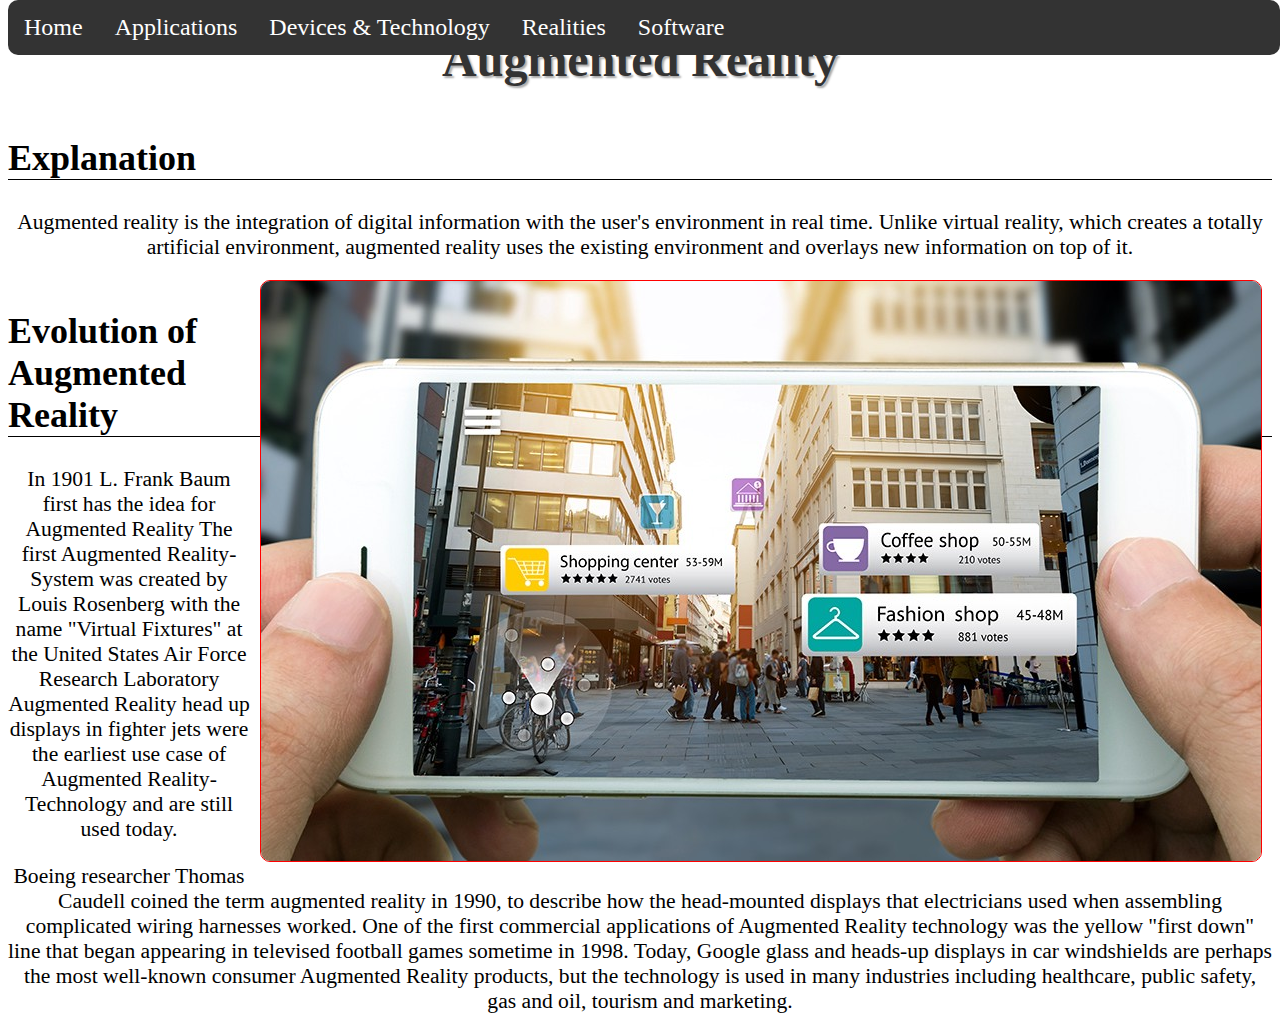
<file: Augmented Reality/index.html>
<!DOCTYPE html>
<html lang="en" dir="ltr">
  <head>
    <meta charset="utf-8">
    <link rel="icon" href="images\icon.png" type="image/png" sizes="512x512">
    <link rel="stylesheet" href = "cssFiles\mainpages_styles.css"/>
    <title>Main Page</title>
  </head>
  <body>
    <nav>
    <ul>
        <li><a href="index.html">Home</a></li>
        <li><a href="applications.html">Applications</a></li>
        <li><a href="technology.html">Devices & Technology</a></li>
        <li class="dropdown">
      <a href="javascript:void(0)" class="dropbtn">Realities</a>
      <div class="dropdown-content">
        <a href="virtual_reality.html">Virtual Reality</a>
        <a href="augmented_reality.html">Augmented Reality</a>
        <a href="mixed_reality.html">Mixed Reality</a>
        <a href="extended_reality.html">Extended Reality</a>
      </div>
      </li>
        <li><a href="software.html">Software</a></li>
      </ul>
  </nav>
    <article>
      <h1>Augmented Reality</h1>
        <h2>Explanation</h2>
        <section>
          <p>Augmented reality is the integration of digital information with the user's environment in real time. Unlike virtual reality, which creates a totally artificial environment, augmented reality uses the existing environment and overlays new information on top of it.</p>
          <img src="images\Pic.jpeg" alt="Example picture of AR">
        </section>
        <h2>Evolution of Augmented Reality</h2>
        <section>
          <p> In 1901 L. Frank Baum first has the idea for Augmented Reality
          The first Augmented Reality-System was created by Louis Rosenberg with the name "Virtual Fixtures" at the United States Air Force Research Laboratory
          Augmented Reality head up displays in fighter jets were the earliest use case of Augmented Reality-Technology and are still used today.</p>
          <p>Boeing researcher Thomas Caudell coined the term augmented reality in 1990, to describe how the head-mounted displays that electricians used when assembling complicated wiring harnesses worked. One of the first commercial applications of Augmented Reality technology was the yellow "first down" line that began appearing in televised football games sometime in 1998. Today, Google glass and heads-up displays in car windshields are perhaps the most well-known consumer Augmented Reality products, but the technology is used in many industries including healthcare, public safety, gas and oil, tourism and marketing.</p>
        </section>
  </article>
  </body>
</html>
<!https://www.flaticon.com/search?word=augmented%20reality!>
</file>
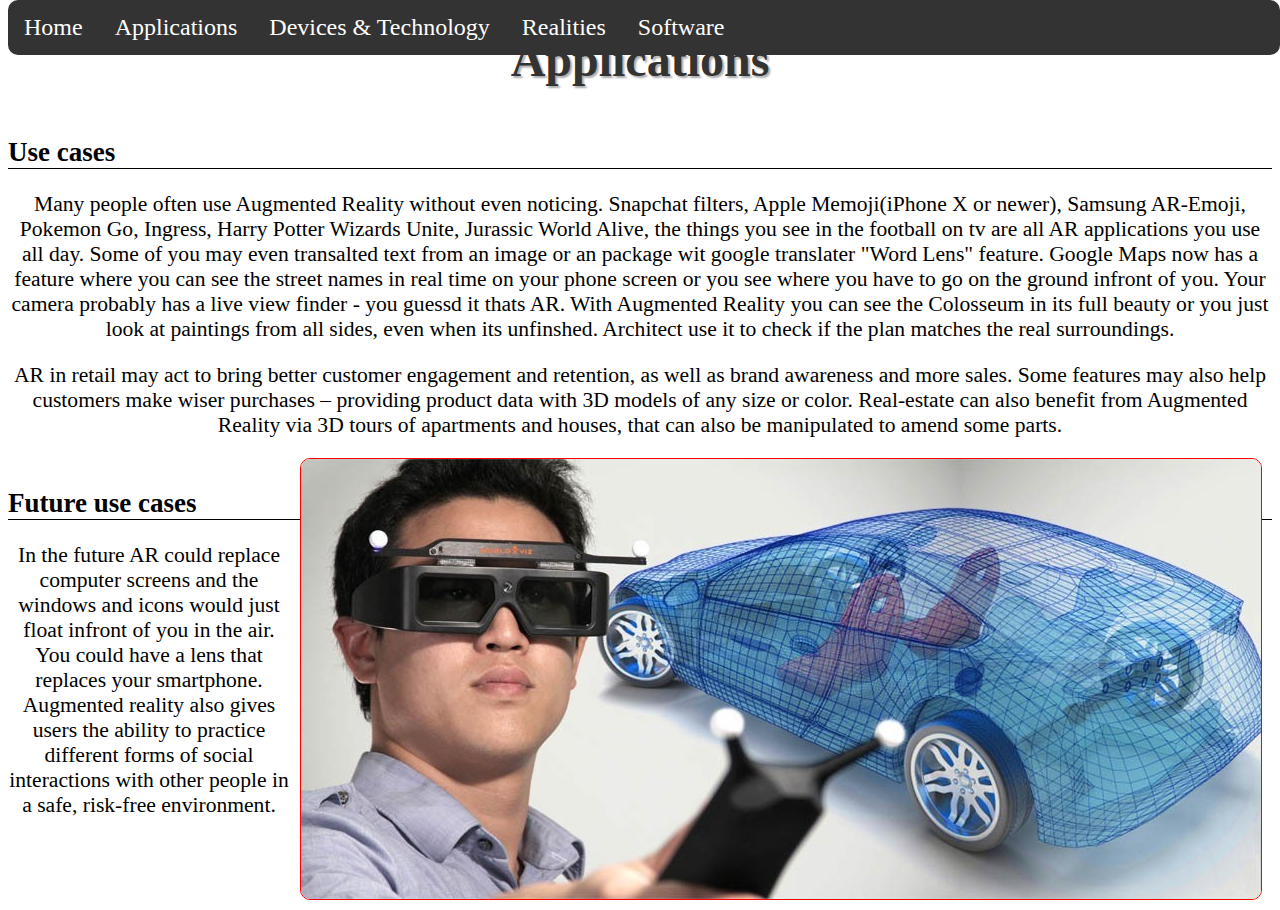
<file: Augmented Reality/applications.html>
<!DOCTYPE html>
<html lang="en" dir="ltr">
  <head>
    <meta charset="utf-8">
    <link rel="icon" href="images/icon.png" type="image/png" sizes="512x512">
    <link rel="stylesheet" href = "cssFiles/mainpages_styles.css"/>
    <title>Applications</title>
  </head>
  <body>
  <nav>
  <ul>
    <li><a href="index.html">Home</a></li>
    <li><a href="applications.html">Applications</a></li>
    <li><a href="technology.html">Devices & Technology</a></li>
    <li class="dropdown">
  <a href="javascript:void(0)" class="dropbtn">Realities</a>
  <div class="dropdown-content">
    <a href="virtual_reality.html">Virtual Reality</a>
    <a href="augmented_reality.html">Augmented Reality</a>
    <a href="mixed_reality.html">Mixed Reality</a>
    <a href="extended_reality.html">Extended Reality</a>
  </div>
  </li>
    <li><a href="software.html">Software</a></li>
  </ul>
  </nav>

  <article>
      <h1>Applications</h1>
      <section>
      <h2>Use cases</h2>
          <p>Many people often use Augmented Reality without even noticing. Snapchat filters, Apple Memoji(iPhone X or newer), Samsung AR-Emoji, Pokemon Go, Ingress, Harry Potter Wizards Unite, Jurassic World Alive, the things you see in the football on tv are all AR applications you use all day. Some of you may even transalted text from an image or an package wit google translater "Word Lens" feature. Google Maps now has a feature where you can see the street names in real time on your phone screen or you see where you have to go on the ground infront of you. Your camera probably has a live view finder - you guessd it thats AR. With Augmented Reality you can see the Colosseum in its full beauty or you just look at paintings from all sides, even when its unfinshed. Architect use it to check if the plan matches the real surroundings.</p>
          <p>AR in retail may act to bring better customer engagement and retention, as well as brand awareness and more sales. Some features may also help customers make wiser purchases – providing product data with 3D models of any size or color. Real-estate can also benefit from Augmented Reality via 3D tours of apartments and houses, that can also be manipulated to amend some parts.</p>
          <img src="images/virtual_app.jpg" alt="Application">
        </section>
        <section>
      <h2>Future use cases</h2>
        <p>In the future AR could replace computer screens and the windows and icons would just float infront of you in the air. You could have a lens that replaces your smartphone. Augmented reality also gives users the ability to practice different forms of social interactions with other people in a safe, risk-free environment.</p>
      </section>
  </article>
  </body>
</html>
</file>
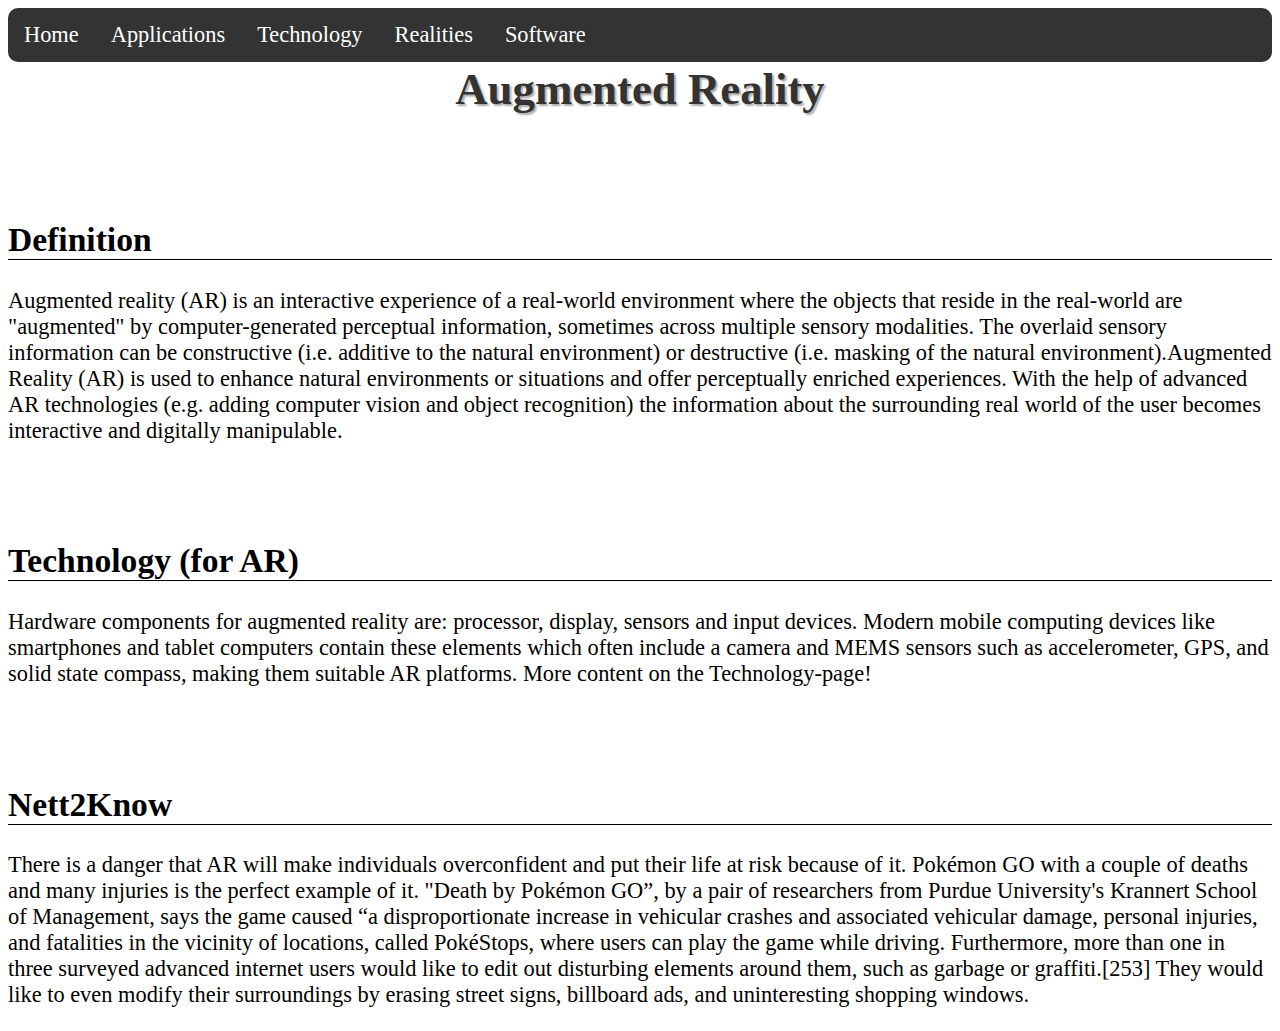
<file: Augmented Reality/Augmented Reality.html>
<!DOCTYPE html>
<html lang="en" dir="ltr">
  <head>
    <meta charset="utf-8">
    <link rel="stylesheet" href = "cssFiles\realitis_style.css"/>
    <title>Augmented Reality</title>
  </head>
  <body>
    <article>
    <ul>
      <li><a href="index.html">Home</a></li>
      <li><a href="applications.html">Applications</a></li>
      <li><a href="technology.html">Technology</a></li>
      <li class="dropdown">
    <a href="javascript:void(0)" class="dropbtn">Realities</a>
    <div class="dropdown-content">
      <a href="Virtual Reality.html">Virtual Reality</a>
      <a href="Augmented Reality.html">Augmented Reality</a>
      <a href="Mixed Reality.html">Mixed Reality</a>
      <a href="Extended Reality.html">Extended Reality</a>
    </div>
  </li>
      <li><a href="software.html">Software</a></li>
    </ul>
  </article>
  <article>
    <section>
      <h1>Augmented Reality</h1>
      <br>
      <h2>Definition</h2>
      <p>Augmented reality (AR) is an interactive experience of a real-world environment where the objects that reside in the real-world are "augmented" by computer-generated perceptual information, sometimes across multiple sensory modalities. The overlaid sensory information can be constructive (i.e. additive to the natural environment) or destructive (i.e. masking of the natural environment).Augmented Reality (AR) is used to enhance natural environments or situations and offer perceptually enriched experiences. With the help of advanced AR technologies (e.g. adding computer vision and object recognition) the information about the surrounding real world of the user becomes interactive and digitally manipulable.</p>
      <br>
      <h2>Technology (for AR)</h2>
      <p>Hardware components for augmented reality are: processor, display, sensors and input devices. Modern mobile computing devices like smartphones and tablet computers contain these elements which often include a camera and MEMS sensors such as accelerometer, GPS, and solid state compass, making them suitable AR platforms.
      More content on the Technology-page!</p>
      <br>
      <h2>Nett2Know</h2>
      <p>There is a danger that AR will make individuals overconfident and put their life at risk because of it. Pokémon GO with a couple of deaths and many injuries is the perfect example of it. "Death by Pokémon GO”, by a pair of researchers from Purdue University's Krannert School of Management, says the game caused “a disproportionate increase in vehicular crashes and associated vehicular damage, personal injuries, and fatalities in the vicinity of locations, called PokéStops, where users can play the game while driving. Furthermore, more than one in three surveyed advanced internet users would like to edit out disturbing elements around them, such as garbage or graffiti.[253] They would like to even modify their surroundings by erasing street signs, billboard ads, and uninteresting shopping windows.</p>
    </section>
  </article>
  </body>
</html>
</file>
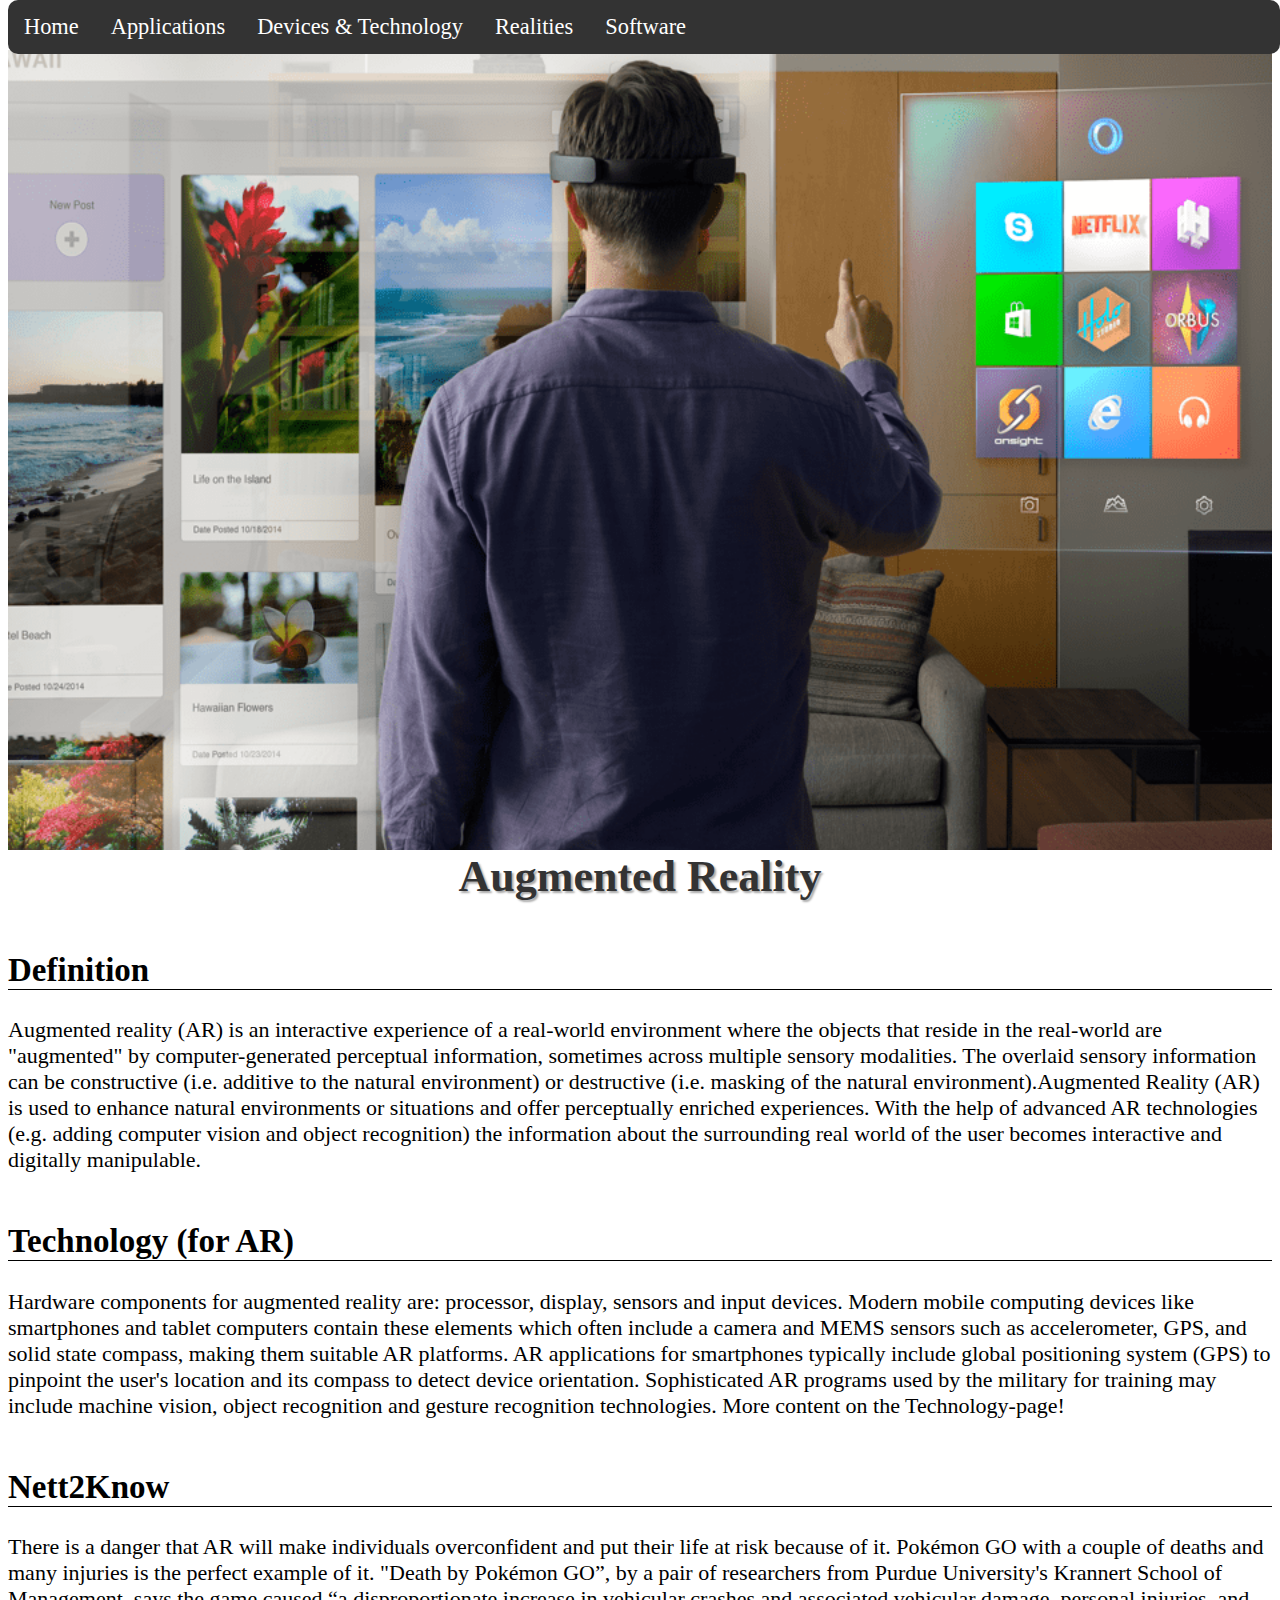
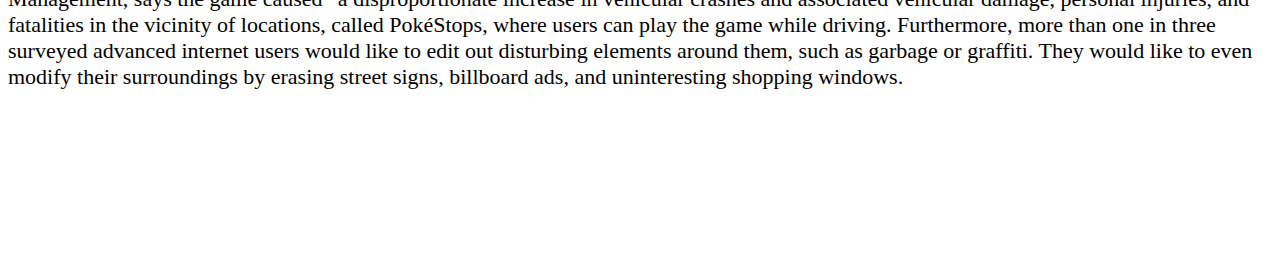
<file: Augmented Reality/augmented_reality.html>
<!DOCTYPE html>
<html lang="en" dir="ltr">
  <head>
    <meta charset="utf-8">
    <link rel="stylesheet" href = "cssFiles/realities_style.css"/>
    <link rel="icon" href="images/icon.png" type="image/png" sizes="512x512">
    <title>Augmented Reality</title>
    <style>
    .parallax {
      background-image: url("images/augmented_reality_pic_two.png");
      min-height: 800px;
      background-attachment: fixed;
      background-position: center;
      background-repeat: no-repeat;
      background-size: cover;
    }
</style>
  </head>
  <body>
  <nav>
    <ul>
      <li><a href="index.html">Home</a></li>
      <li><a href="applications.html">Applications</a></li>
      <li><a href="technology.html">Devices & Technology</a></li>
      <li class="dropdown">
    <a href="javascript:void(0)" class="dropbtn">Realities</a>
    <div class="dropdown-content">
      <a href="virtual_reality.html">Virtual Reality</a>
      <a href="augmented_reality.html">Augmented Reality</a>
      <a href="mixed_reality.html">Mixed Reality</a>
      <a href="extended_reality.html">Extended Reality</a>
    </div>
  </li>
      <li><a href="software.html">Software</a></li>
    </ul>
  </nav>

  <article>
    <div class="parallax"></div>

  <div style="height:1000px;background-color:white;font-size:22px">
    <h1>Augmented Reality</h1>
    <section>
      <h2>Definition</h2>
      <p>Augmented reality (AR) is an interactive experience of a real-world environment where the objects that reside in the real-world are "augmented" by computer-generated perceptual information, sometimes across multiple sensory modalities. The overlaid sensory information can be constructive (i.e. additive to the natural environment) or destructive (i.e. masking of the natural environment).Augmented Reality (AR) is used to enhance natural environments or situations and offer perceptually enriched experiences. With the help of advanced AR technologies (e.g. adding computer vision and object recognition) the information about the surrounding real world of the user becomes interactive and digitally manipulable.</p>
    </section>
    <section>
      <h2>Technology (for AR)</h2>
      <p>Hardware components for augmented reality are: processor, display, sensors and input devices. Modern mobile computing devices like smartphones and tablet computers contain these elements which often include a camera and MEMS sensors such as accelerometer, GPS, and solid state compass, making them suitable AR platforms.
      AR applications for smartphones typically include global positioning system (GPS) to pinpoint the user's location and its compass to detect device orientation. Sophisticated AR programs used by the military for training may include machine vision, object recognition and gesture recognition technologies.
      More content on the Technology-page!</p>
    </section>
    <section>
      <h2>Nett2Know</h2>
      <p>There is a danger that AR will make individuals overconfident and put their life at risk because of it. Pokémon GO with a couple of deaths and many injuries is the perfect example of it. "Death by Pokémon GO”, by a pair of researchers from Purdue University's Krannert School of Management, says the game caused “a disproportionate increase in vehicular crashes and associated vehicular damage, personal injuries, and fatalities in the vicinity of locations, called PokéStops, where users can play the game while driving. Furthermore, more than one in three surveyed advanced internet users would like to edit out disturbing elements around them, such as garbage or graffiti. They would like to even modify their surroundings by erasing street signs, billboard ads, and uninteresting shopping windows.</p>
    </section>
  </div>
  </article>
  </body>
</html>
</file>
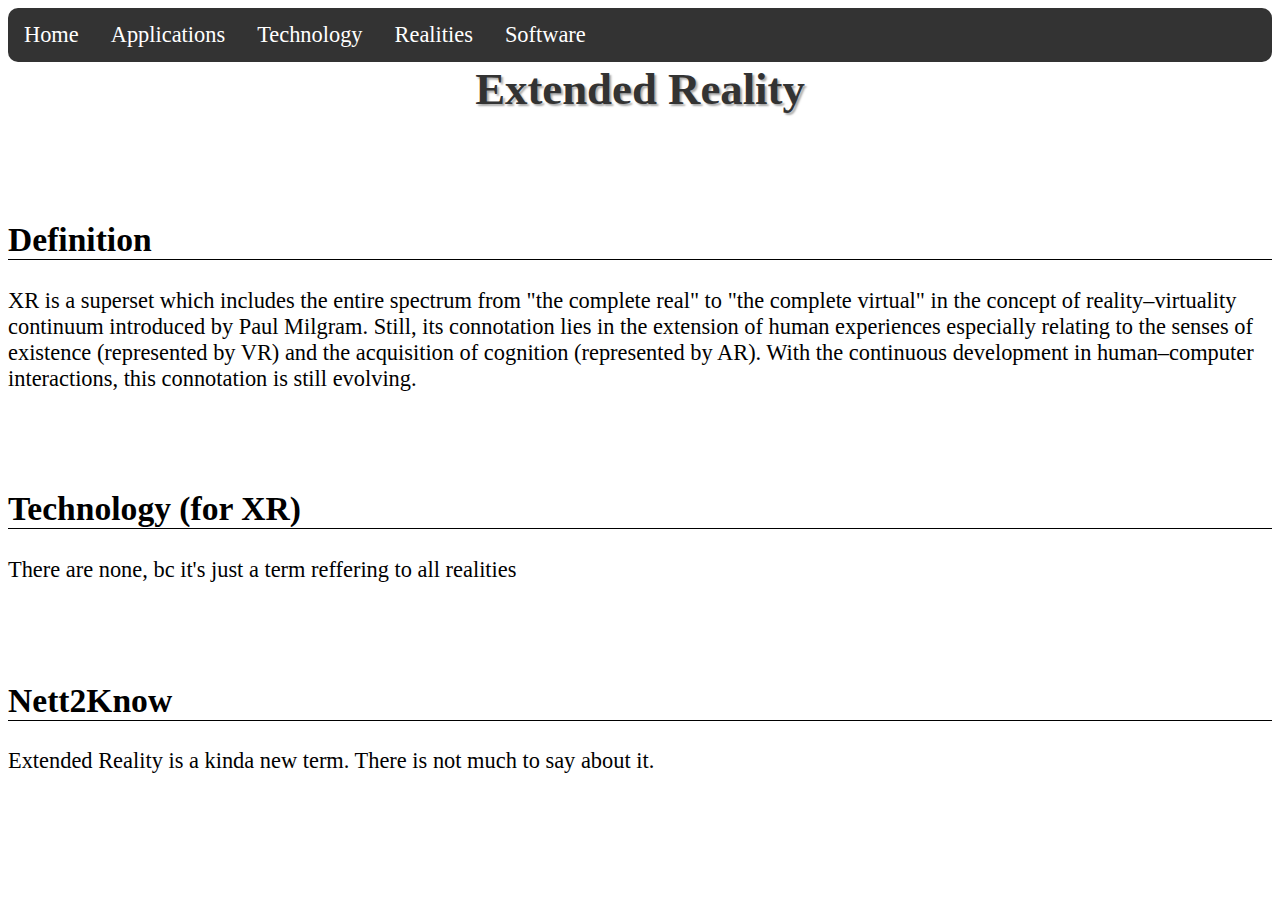
<file: Augmented Reality/Extended Reality.html>
<!DOCTYPE html>
<html lang="en" dir="ltr">
  <head>
    <meta charset="utf-8">
    <link rel="stylesheet" href = "cssFiles\realitis_style.css"/>
    <link rel="icon" href="images\icon.png" type="image/png" sizes="512x512">
    <title>Extended Reality</title>
  </head>
  <body>
    <article>
    <ul>
      <li><a href="index.html">Home</a></li>
      <li><a href="applications.html">Applications</a></li>
      <li><a href="technology.html">Technology</a></li>
      <li class="dropdown">
    <a href="javascript:void(0)" class="dropbtn">Realities</a>
    <div class="dropdown-content">
      <a href="Virtual Reality.html">Virtual Reality</a>
      <a href="Augmented Reality.html">Augmented Reality</a>
      <a href="Mixed Reality.html">Mixed Reality</a>
      <a href="Extended Reality.html">Extended Reality</a>
    </div>
  </li>
      <li><a href="software.html">Software</a></li>
    </ul>
  </article>
  <article>
    <section>
      <h1>Extended Reality</h1>
      <br>
      <h2>Definition</h2>
      <p>XR is a superset which includes the entire spectrum from "the complete real" to "the complete virtual" in the concept of reality–virtuality continuum introduced by Paul Milgram. Still, its connotation lies in the extension of human experiences especially relating to the senses of existence (represented by VR) and the acquisition of cognition (represented by AR). With the continuous development in human–computer interactions, this connotation is still evolving.</p>
      <br>
      <h2>Technology (for XR)</h2>
      <p>There are none, bc it's just a term reffering to all realities</p>
      <br>
      <h2>Nett2Know</h2>
      <p>Extended Reality is a kinda new term. There is not much to say about it.</p>
    </section>
  </article>
  </body>
</html>
</file>
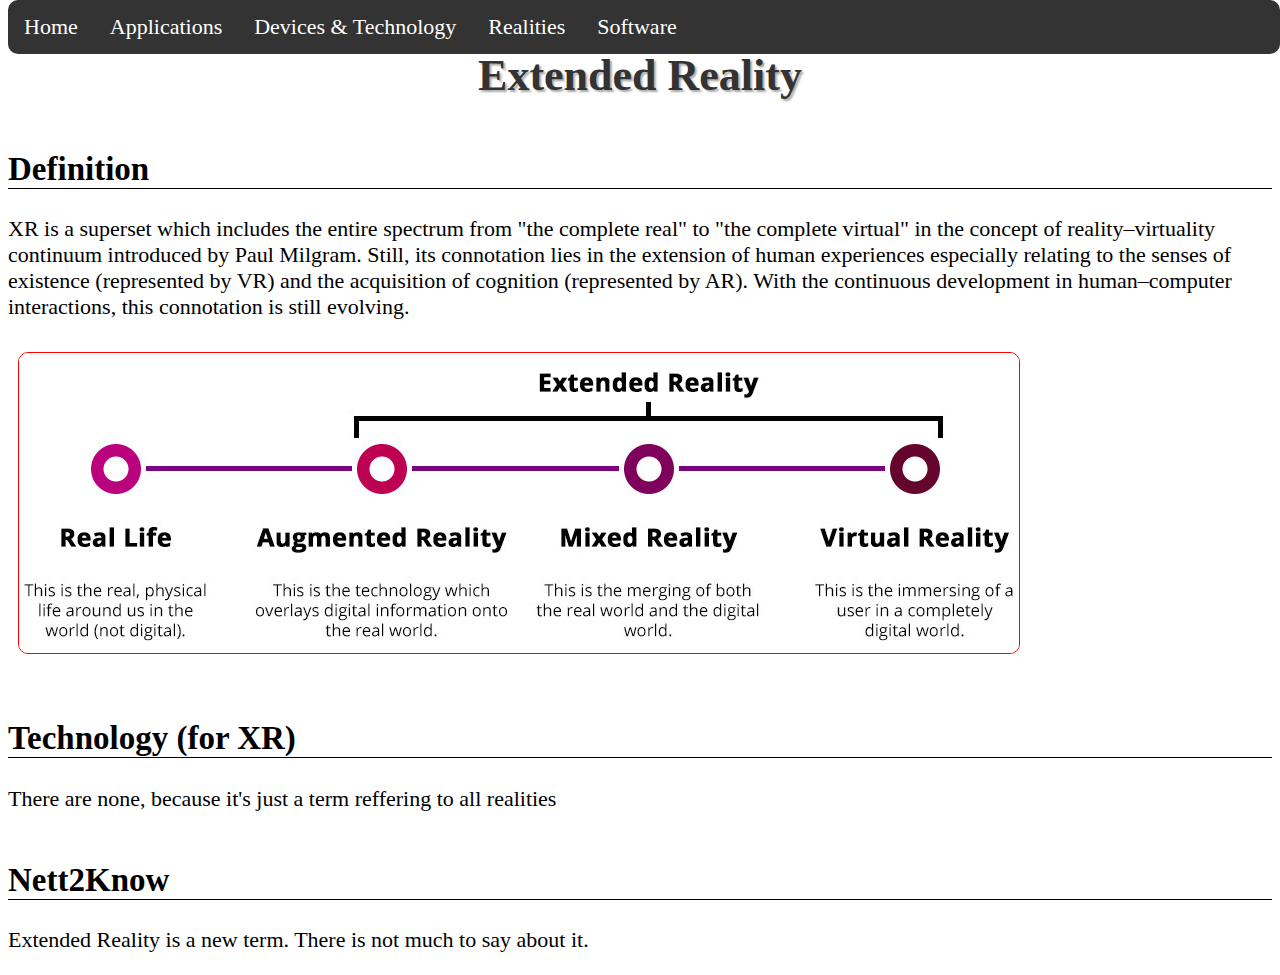
<file: Augmented Reality/extended_reality.html>
<!DOCTYPE html>
<html lang="en" dir="ltr">
  <head>
    <meta charset="utf-8">
    <link rel="stylesheet" href = "cssFiles/realities_style.css"/>
    <link rel="icon" href="images/icon.png" type="image/png" sizes="512x512">
    <title>Extended Reality</title>
    <style>
      body{font-size:22px;}
    </style>
  </head>
  <body>
  <nav>
    <ul>
      <li><a href="index.html">Home</a></li>
      <li><a href="applications.html">Applications</a></li>
      <li><a href="technology.html">Devices & Technology</a></li>
      <li class="dropdown">
    <a href="javascript:void(0)" class="dropbtn">Realities</a>
    <div class="dropdown-content">
      <a href="virtual_reality.html">Virtual Reality</a>
      <a href="augmented_reality.html">Augmented Reality</a>
      <a href="mixed_reality.html">Mixed Reality</a>
      <a href="extended_reality.html">Extended Reality</a>
    </div>
  </li>
      <li><a href="software.html">Software</a></li>
    </ul>
</nav>

  <article>
    <h1>Extended Reality</h1>
    <section>
      <h2>Definition</h2>
      <p>XR is a superset which includes the entire spectrum from "the complete real" to "the complete virtual" in the concept of reality–virtuality continuum introduced by Paul Milgram. Still, its connotation lies in the extension of human experiences especially relating to the senses of existence (represented by VR) and the acquisition of cognition (represented by AR). With the continuous development in human–computer interactions, this connotation is still evolving.</p>
      <img src="images/extended_reality_pic_one.jpeg" alt="Example Picture of XR">
    </section>
    <section>
      <h2>Technology (for XR)</h2>
      <p>There are none, because it's just a term reffering to all realities</p>
    </section>
    <section>
      <h2>Nett2Know</h2>
      <p>Extended Reality is a new term. There is not much to say about it.</p>
    </section>
  </article>
  </body>
</html>
</file>
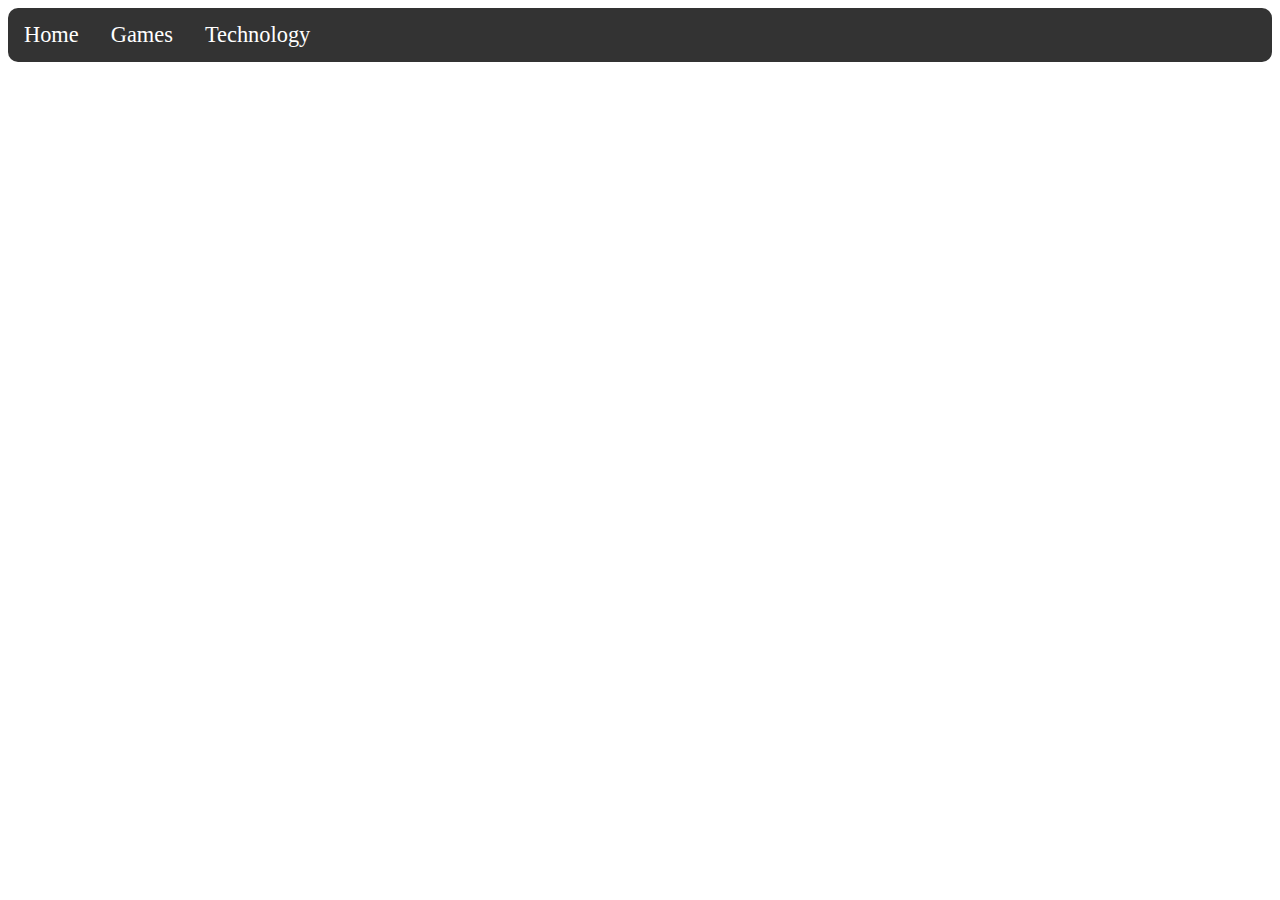
<file: Augmented Reality/games.html>
<!DOCTYPE html>
<html lang="en" dir="ltr">
  <head>
    <meta charset="utf-8">
    <link rel="stylesheet" href = "cssFiles\index_styles.css"/>
    <title>Games</title>
  </head>
  <body>
    <ul>
      <li><a href="index.html">Home</a></li>
      <li><a href="games.html">Games</a></li>
      <li><a href="technology.html">Technology</a></li>
    </ul>
  </body>
</html>
</file>
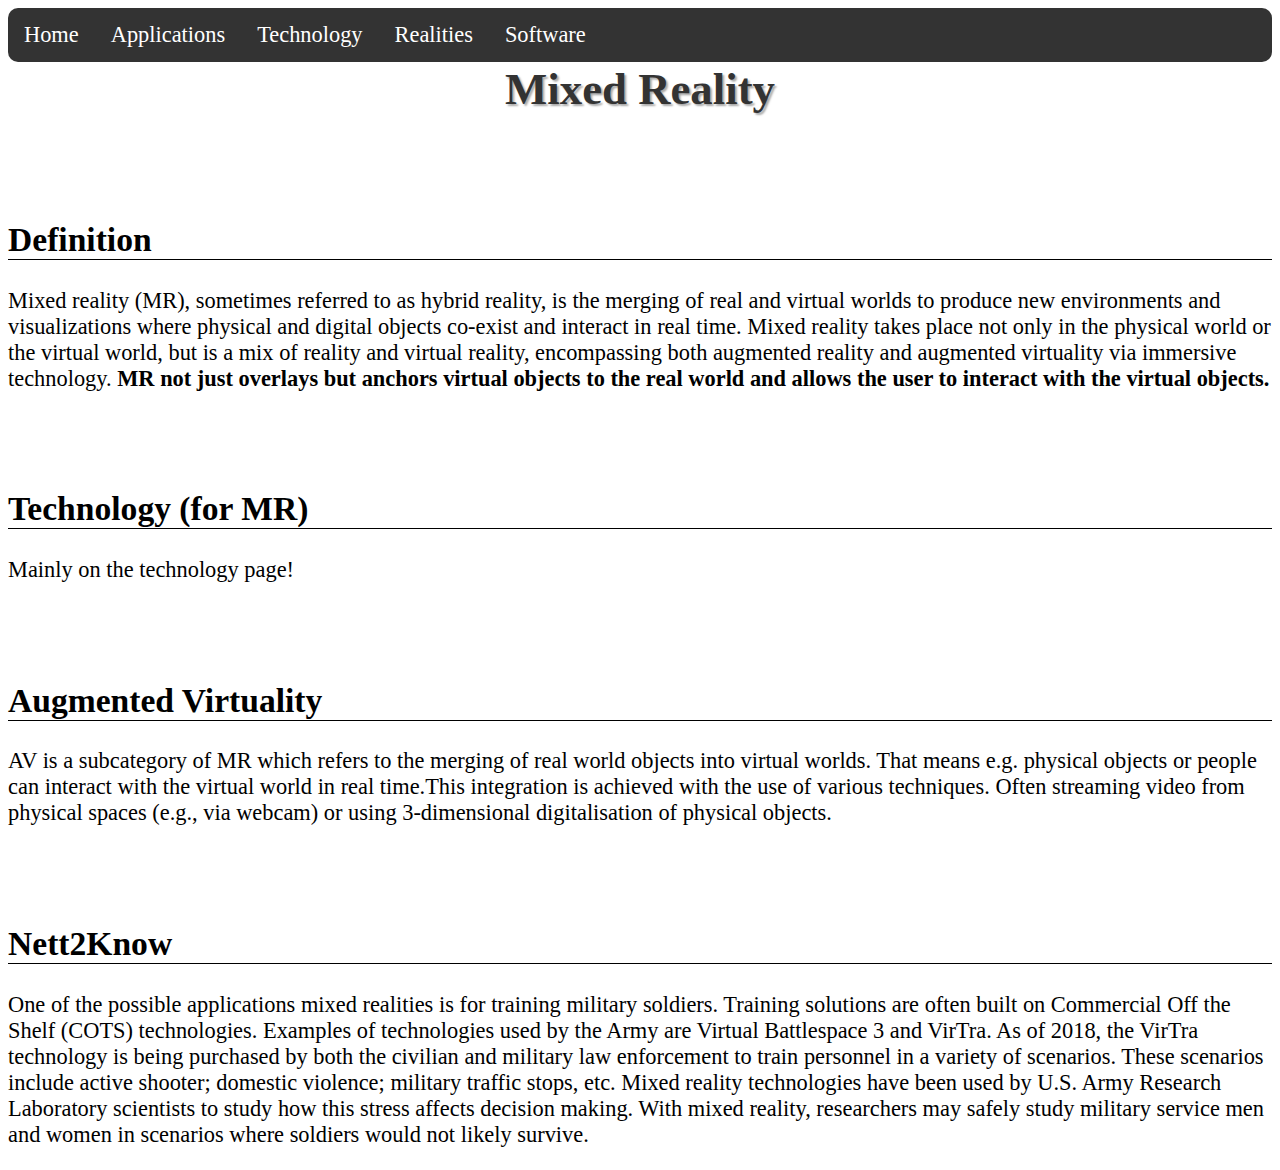
<file: Augmented Reality/Mixed Reality.html>
<!DOCTYPE html>
<html lang="en" dir="ltr">
  <head>
    <meta charset="utf-8">
    <link rel="stylesheet" href = "cssFiles\realitis_style.css"/>
    <title>Mixed Reality</title>
  </head>
  <body>
    <article>
    <ul>
      <li><a href="index.html">Home</a></li>
      <li><a href="applications.html">Applications</a></li>
      <li><a href="technology.html">Technology</a></li>
      <li class="dropdown">
    <a href="javascript:void(0)" class="dropbtn">Realities</a>
    <div class="dropdown-content">
      <a href="Virtual Reality.html">Virtual Reality</a>
      <a href="Augmented Reality.html">Augmented Reality</a>
      <a href="Mixed Reality.html">Mixed Reality</a>
      <a href="Extended Reality.html">Extended Reality</a>
    </div>
  </li>
      <li><a href="software.html">Software</a></li>
    </ul>
  </article>
  <article>
    <section>
      <h1>Mixed Reality</h1>
      <br>
      <h2>Definition</h2>
      <p>Mixed reality (MR), sometimes referred to as hybrid reality, is the merging of real and virtual worlds to produce new environments and visualizations where physical and digital objects co-exist and interact in real time. Mixed reality takes place not only in the physical world or the virtual world, but is a mix of reality and virtual reality, encompassing both augmented reality and augmented virtuality via immersive technology. <strong>MR not just overlays but anchors virtual objects to the real world and allows the user to interact with the virtual objects.</strong></p>
      <br>
      <h2>Technology (for MR)</h2>
      <p>Mainly on the technology page!</p>
      <br>
      <h2>Augmented Virtuality</h2>
      <p>AV is a subcategory of MR which refers to the merging of real world objects into virtual worlds. That means e.g. physical objects or people can interact with the virtual world in real time.This integration is achieved with the use of various techniques. Often streaming video from physical spaces (e.g., via webcam) or using 3-dimensional digitalisation of physical objects.</p>
      <br>
      <h2>Nett2Know</h2>
      <p>One of the possible applications mixed realities is for training military soldiers. Training solutions are often built on Commercial Off the Shelf (COTS) technologies. Examples of technologies used by the Army are Virtual Battlespace 3 and VirTra. As of 2018, the VirTra technology is being purchased by both the civilian and military law enforcement to train personnel in a variety of scenarios. These scenarios include active shooter; domestic violence; military traffic stops, etc. Mixed reality technologies have been used by U.S. Army Research Laboratory scientists to study how this stress affects decision making. With mixed reality, researchers may safely study military service men and women in scenarios where soldiers would not likely survive.</p>
    </section>
  </article>
  </body>
</html>
</file>
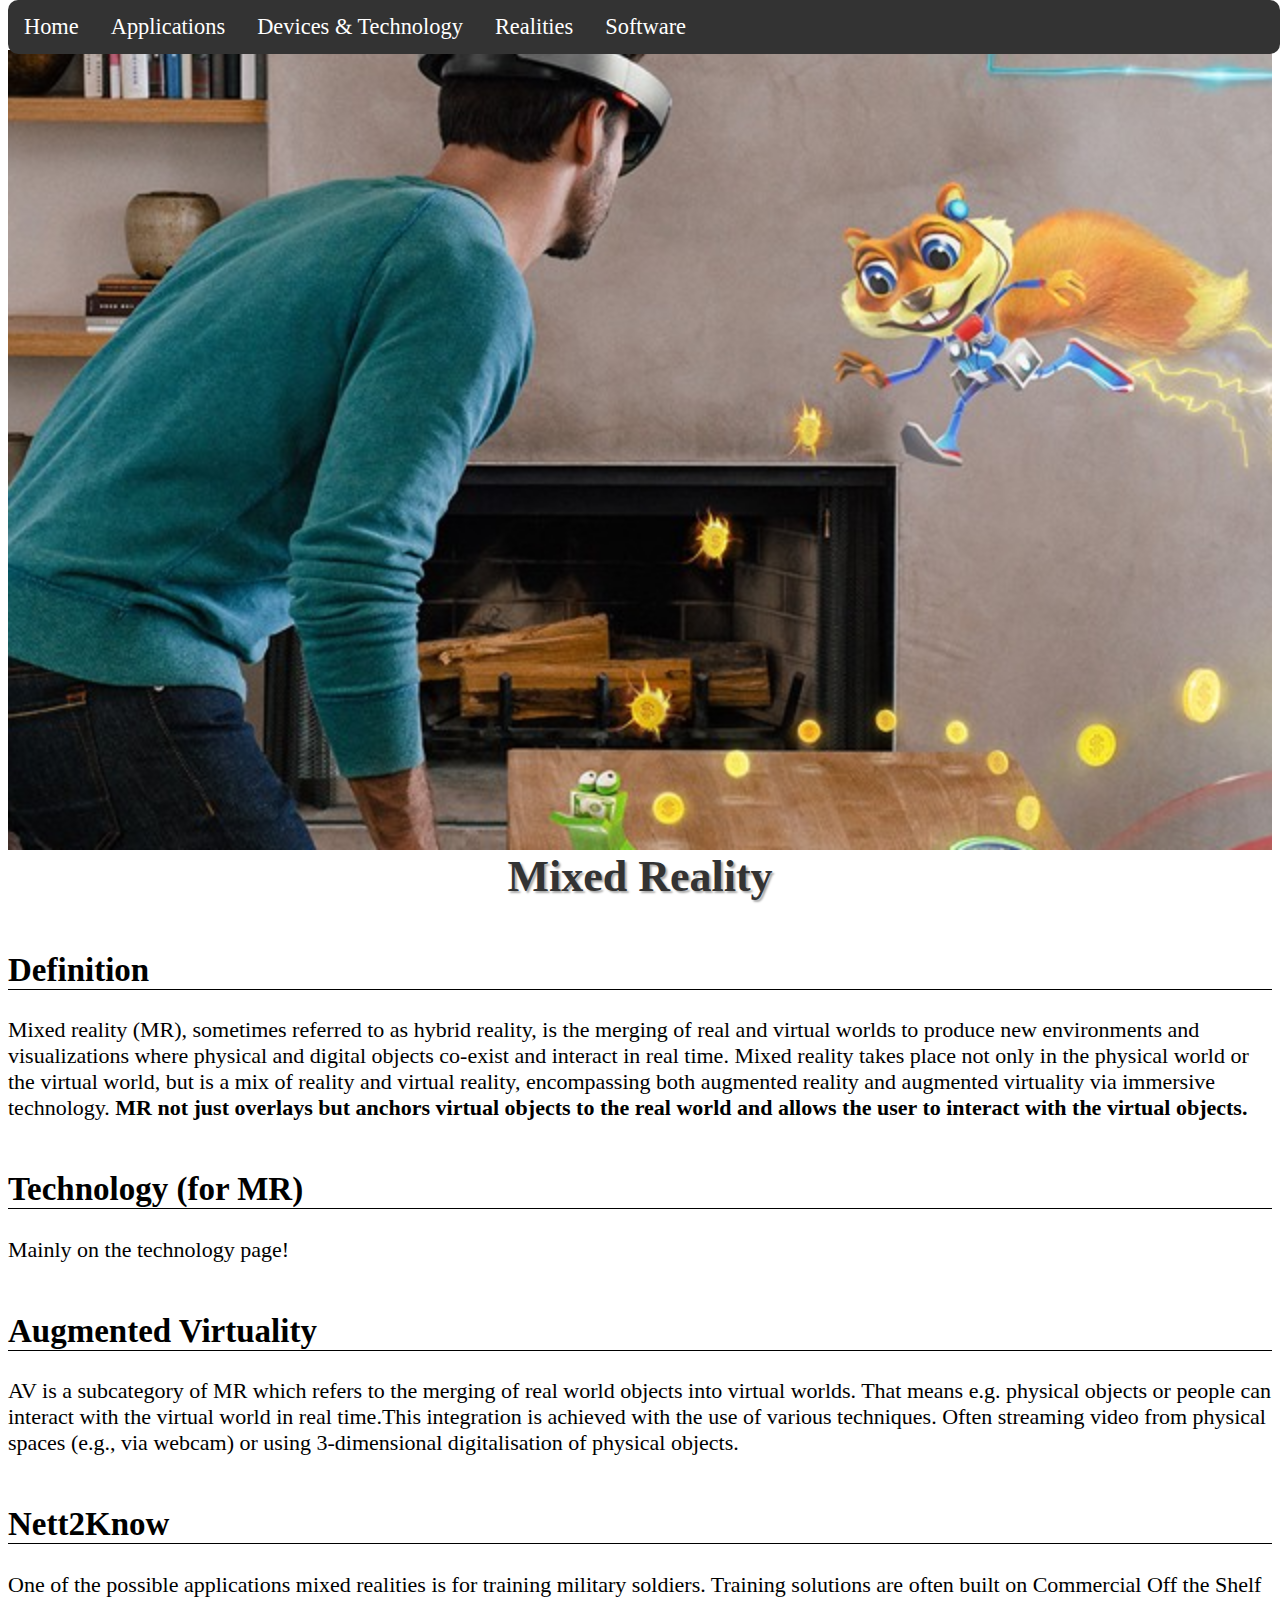
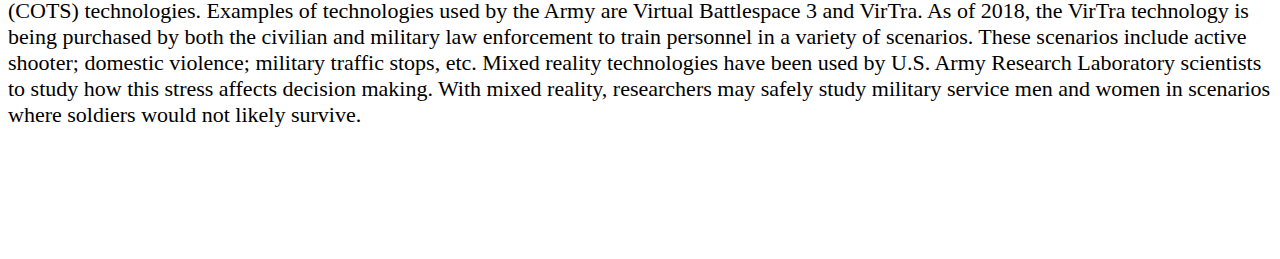
<file: Augmented Reality/mixed_reality.html>
<!DOCTYPE html>
<html lang="en" dir="ltr">
  <head>
    <meta charset="utf-8">
    <link rel="stylesheet" href = "cssFiles/realities_style.css"/>
    <link rel="icon" href="images/icon.png" type="image/png" sizes="512x512">
    <title>Mixed Reality</title>
    <style>
    .parallax {
      background-image: url("images/mixed_reality_pic_one.jpeg");
      min-height: 800px;
      background-attachment: fixed;
      background-position: center;
      background-repeat: no-repeat;
      background-size: cover;
    }
</style>
  </head>
  <body>
  <nav>
    <ul>
      <li><a href="index.html">Home</a></li>
      <li><a href="applications.html">Applications</a></li>
      <li><a href="technology.html">Devices & Technology</a></li>
      <li class="dropdown">
    <a href="javascript:void(0)" class="dropbtn">Realities</a>
    <div class="dropdown-content">
      <a href="virtual_reality.html">Virtual Reality</a>
      <a href="augmented_reality.html">Augmented Reality</a>
      <a href="mixed_reality.html">Mixed Reality</a>
      <a href="extended_reality.html">Extended Reality</a>
    </div>
  </li>
      <li><a href="software.html">Software</a></li>
    </ul>
</nav>
  <article>
    <div class="parallax"></div>
  <div style="height:1000px;background-color:white;font-size:22px">
    <h1>Mixed Reality</h1>
    <section>
    <h2>Definition</h2>
      <p>Mixed reality (MR), sometimes referred to as hybrid reality, is the merging of real and virtual worlds to produce new environments and visualizations where physical and digital objects co-exist and interact in real time. Mixed reality takes place not only in the physical world or the virtual world, but is a mix of reality and virtual reality, encompassing both augmented reality and augmented virtuality via immersive technology. <strong>MR not just overlays but anchors virtual objects to the real world and allows the user to interact with the virtual objects.</strong></p>
    </section>
    <section>
    <h2>Technology (for MR)</h2>
      <p>Mainly on the technology page!</p>
    </section>
    <section>
    <h2>Augmented Virtuality</h2>
      <p>AV is a subcategory of MR which refers to the merging of real world objects into virtual worlds. That means e.g. physical objects or people can interact with the virtual world in real time.This integration is achieved with the use of various techniques. Often streaming video from physical spaces (e.g., via webcam) or using 3-dimensional digitalisation of physical objects.</p>
    </section>
    <section>
    <h2>Nett2Know</h2>
      <p>One of the possible applications mixed realities is for training military soldiers. Training solutions are often built on Commercial Off the Shelf (COTS) technologies. Examples of technologies used by the Army are Virtual Battlespace 3 and VirTra. As of 2018, the VirTra technology is being purchased by both the civilian and military law enforcement to train personnel in a variety of scenarios. These scenarios include active shooter; domestic violence; military traffic stops, etc. Mixed reality technologies have been used by U.S. Army Research Laboratory scientists to study how this stress affects decision making. With mixed reality, researchers may safely study military service men and women in scenarios where soldiers would not likely survive.</p>
    </section>
  </div>
  </article>
  </body>
</html>
</file>
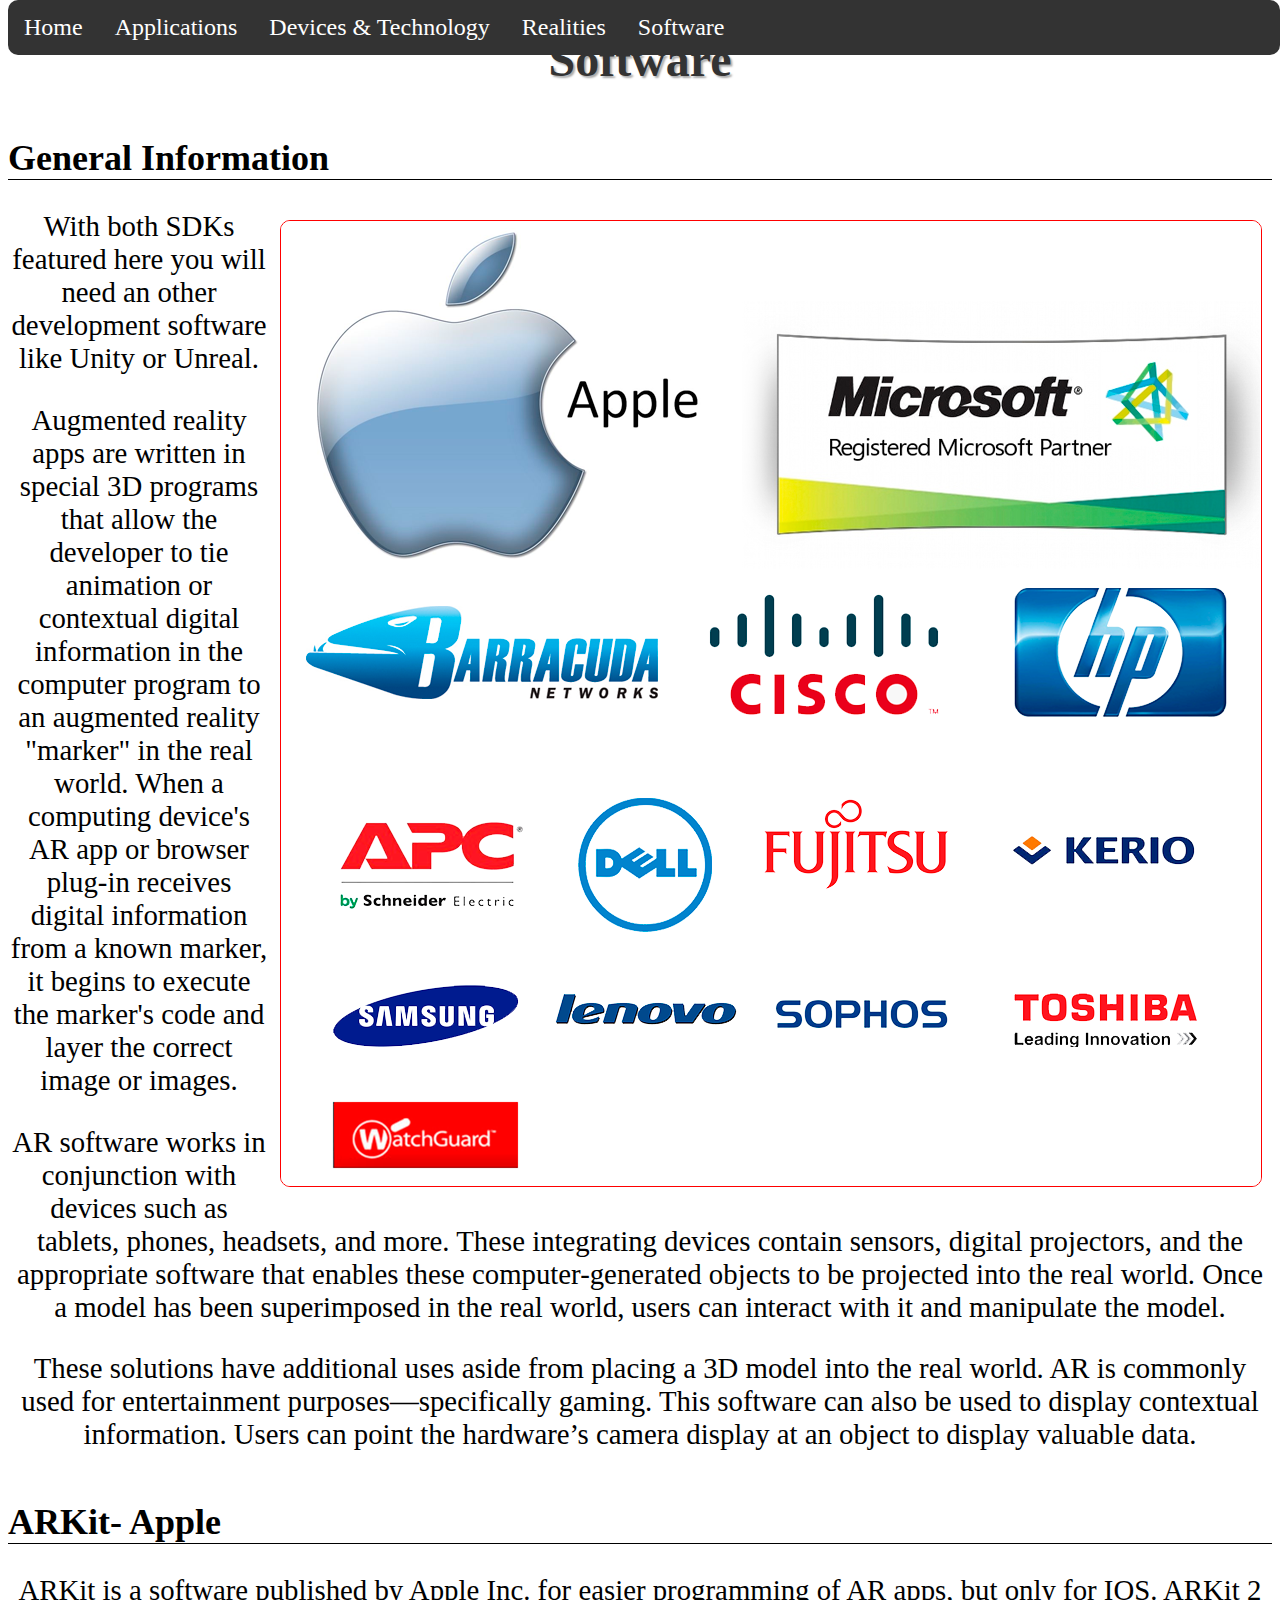
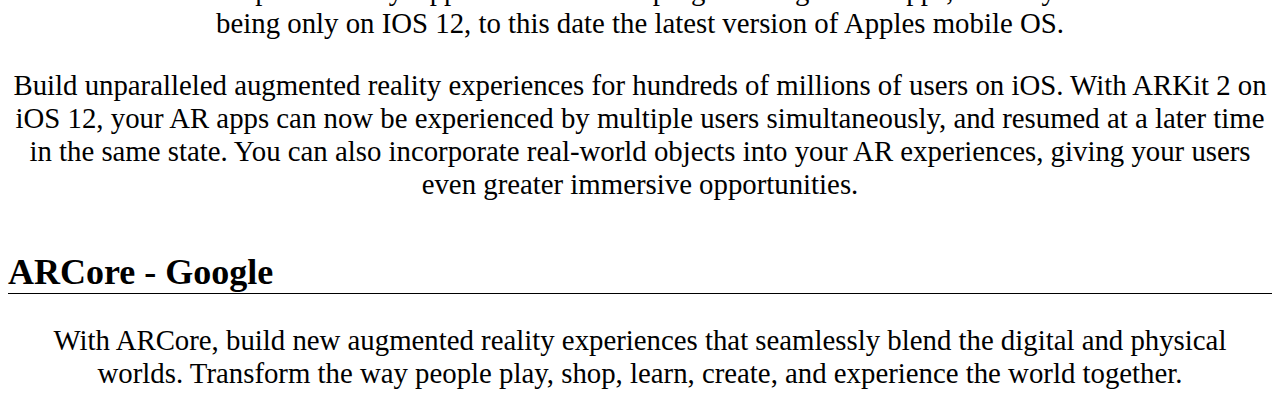
<file: Augmented Reality/software.html>
<!DOCTYPE html>
<html lang="en" dir="ltr">
  <head>
    <meta charset="utf-8">
    <link rel="icon" href="images/icon.png" type="image/png" sizes="512x512">
    <link rel="stylesheet" href = "cssFiles/mainpages_styles.css"/>
    <title>Software</title>
  </head>
  <body>
  <nav>
  <ul>
    <li><a href="index.html">Home</a></li>
    <li><a href="applications.html">Applications</a></li>
    <li><a href="technology.html">Devices & Technology</a></li>
    <li class="dropdown">
  <a href="javascript:void(0)" class="dropbtn">Realities</a>
  <div class="dropdown-content">
    <a href="virtual_reality.html">Virtual Reality</a>
    <a href="augmented_reality.html">Augmented Reality</a>
    <a href="mixed_reality.html">Mixed Reality</a>
    <a href="extended_reality.html">Extended Reality</a>
  </div>
</li>
    <li><a href="software.html">Software</a></li>
  </ul>
</nav>
    <h1>Software</h1>
    <section>
    <h2>General Information</h2>
      <img src="images/software.png" alt="Example picture of Software">
        <p>With both SDKs featured here you will need an other development software like Unity or Unreal.</p>
        <p>Augmented reality apps are written in special 3D programs that allow the developer to tie animation or contextual digital information in the computer program to an augmented reality "marker" in the real world. When a computing device's AR app or browser plug-in receives digital information from a known marker, it begins to execute the marker's code and layer the correct image or images.</p>
        <p>AR software works in conjunction with devices such as tablets, phones, headsets, and more. These integrating devices contain sensors, digital projectors, and the appropriate software that enables these computer-generated objects to be projected into the real world. Once a model has been superimposed in the real world, users can interact with it and manipulate the model.
        <p>These solutions have additional uses aside from placing a 3D model into the real world. AR is commonly used for entertainment purposes—specifically gaming. This software can also be used to display contextual information. Users can point the hardware’s camera display at an object to display valuable data.</p>
    </section>
    <section>
    <h2>ARKit- Apple</h2>
          <p>ARKit is a software published by Apple Inc. for easier programming of AR apps, but only for IOS. ARKit 2 being only on IOS 12, to this date the latest version of Apples mobile OS.</p>
          <p>Build unparalleled augmented reality experiences for hundreds of millions of users on iOS. With ARKit 2 on iOS 12, your AR apps can now be experienced by multiple users simultaneously, and resumed at a later time in the same state. You can also incorporate real-world objects into your AR experiences, giving your users even greater immersive opportunities.</p>
      </section>
      <section>
      <h2>ARCore - Google</h2>
          <p>With ARCore, build new augmented reality experiences that seamlessly blend the digital and physical worlds. Transform the way people play, shop, learn, create, and experience the world together.</p>
        </section>
  </body>
</html>
</file>
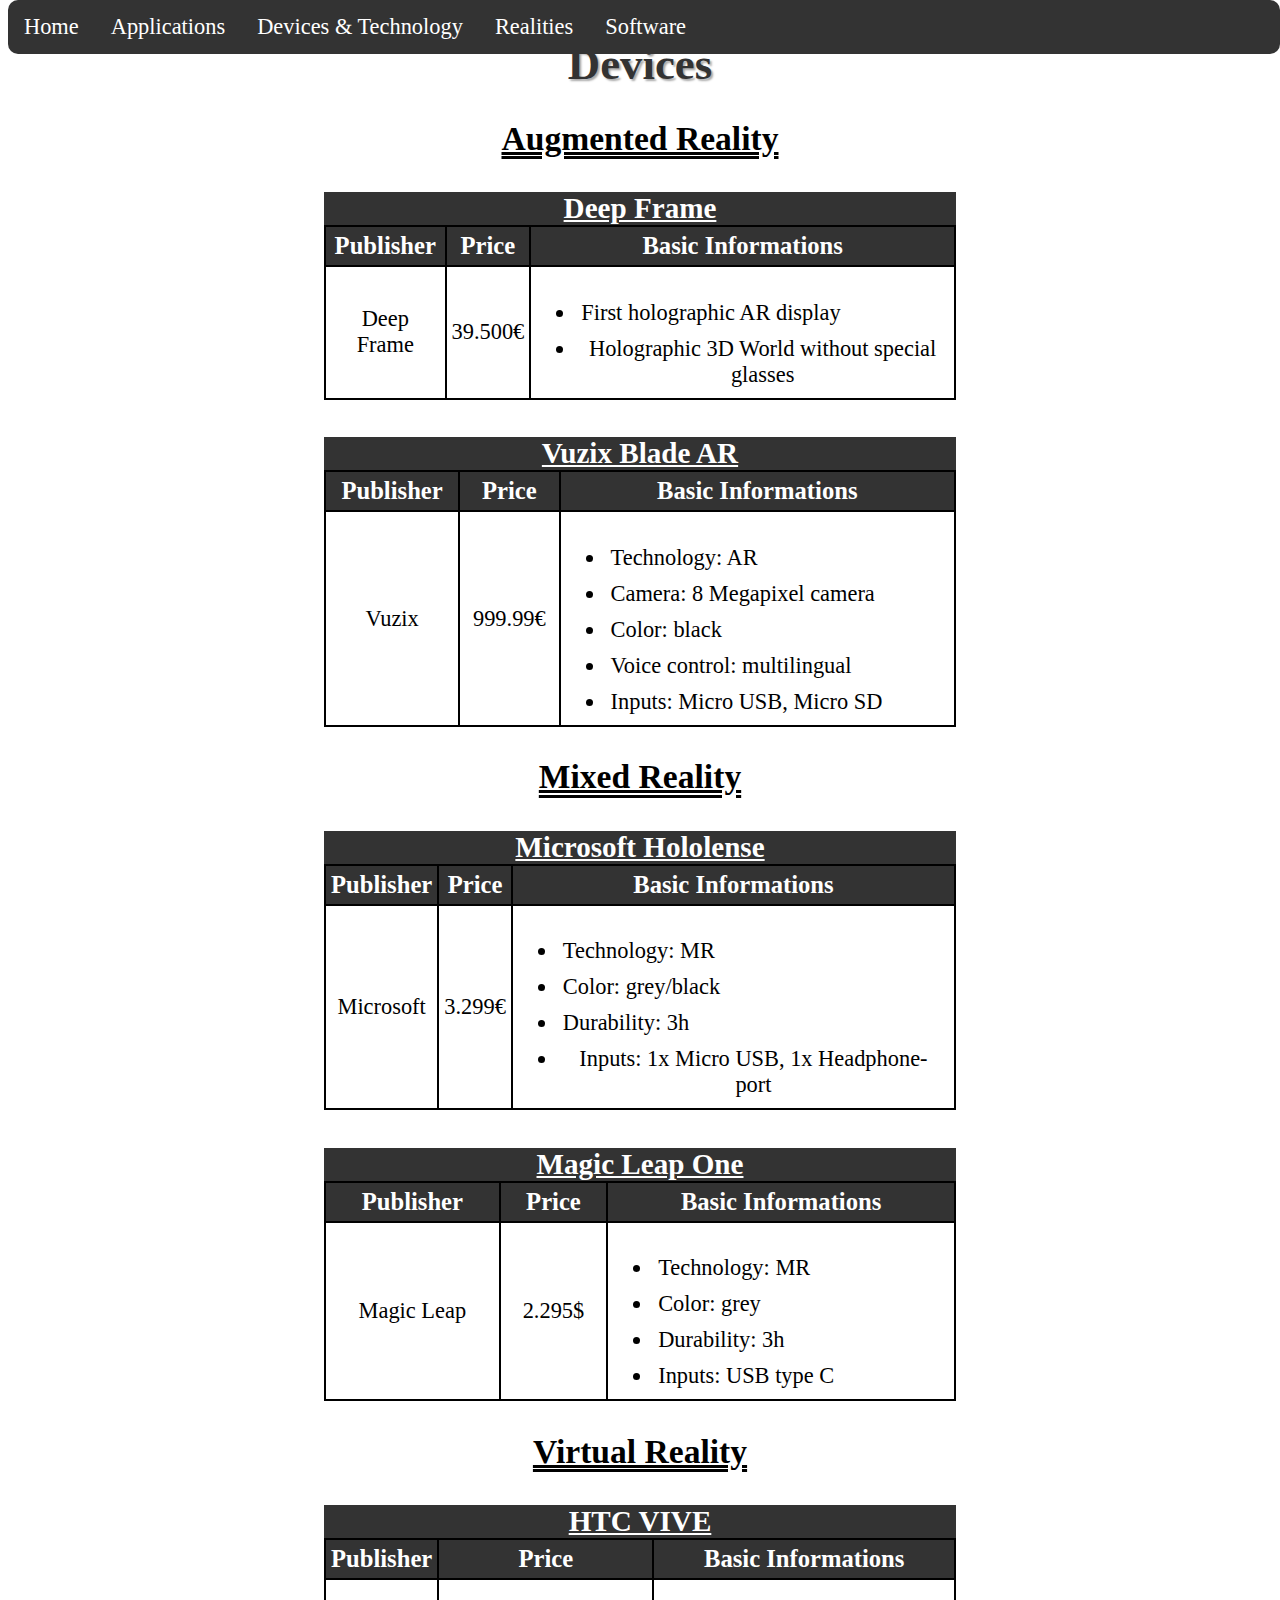
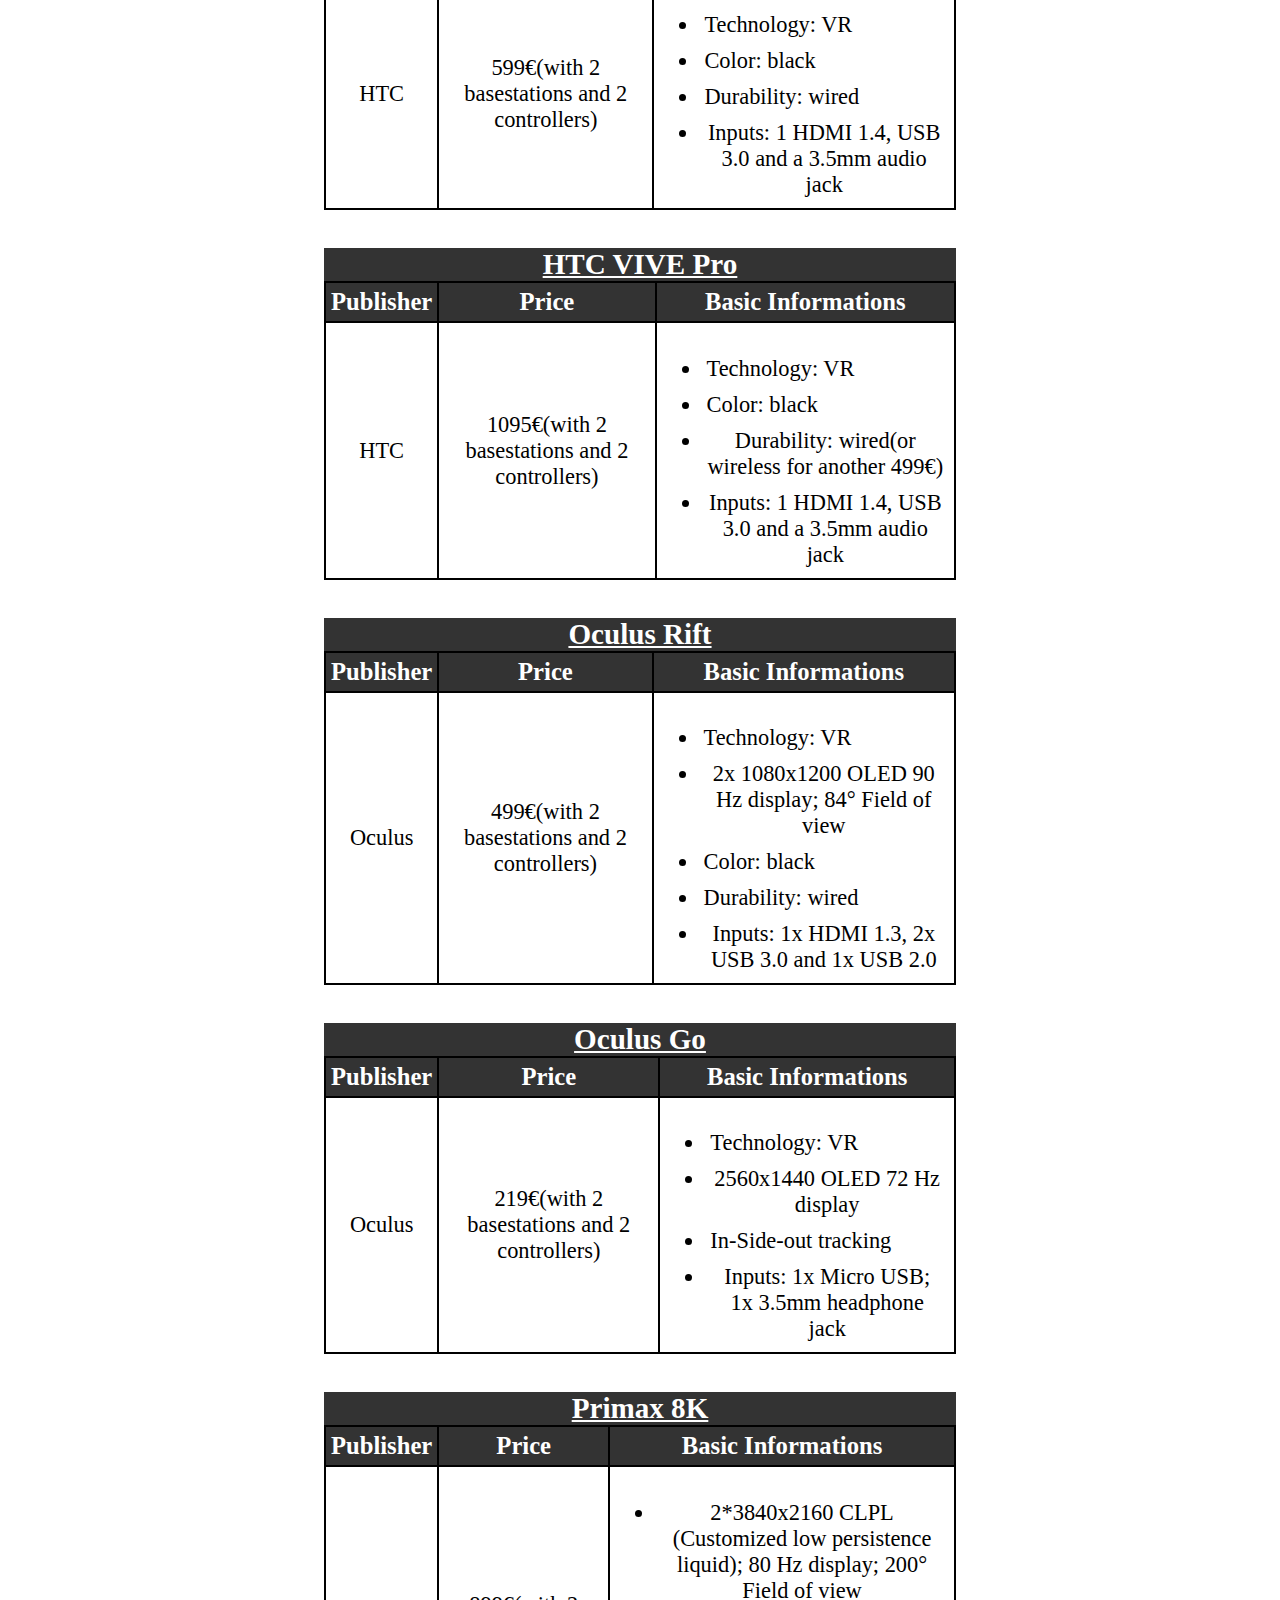
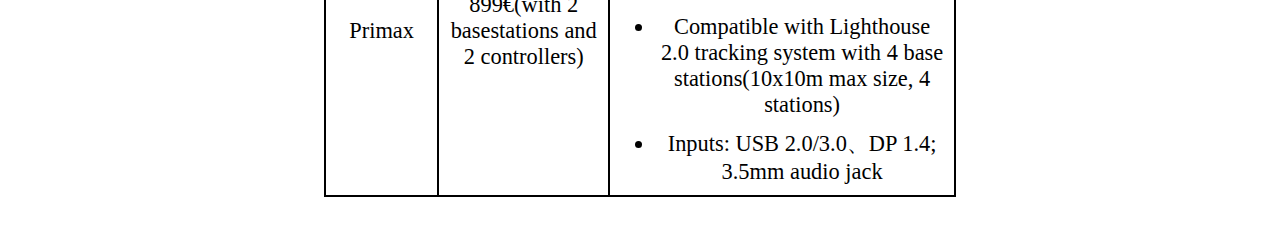
<file: Augmented Reality/technology.html>
<!DOCTYPE html>
<html lang="en" dir="ltr">
  <head>
    <meta charset="utf-8">
    <link rel="icon" href="images/icon.png" type="image/png" sizes="512x512">
    <link rel="stylesheet" href = "cssFiles/technology_style.css"/>
    <title>Devices & Technology</title>
  </head>
  <body>
  <nav>
  <ul>
    <li><a href="index.html">Home</a></li>
    <li><a href="applications.html">Applications</a></li>
    <li><a href="technology.html">Devices & Technology</a></li>
    <li class="dropdown">
  <a href="javascript:void(0)" class="dropbtn">Realities</a>
  <div class="dropdown-content">
    <a href="virtual_reality.html">Virtual Reality</a>
    <a href="augmented_reality.html">Augmented Reality</a>
    <a href="mixed_reality.html">Mixed Reality</a>
    <a href="extended_reality.html">Extended Reality</a>
  </div>
</li>
    <li><a href="software.html">Software</a></li>
  </ul>
</nav>
    <h1>Devices</h1>
    <article>
    <section>
      <h2>Augmented Reality</h2>
        <table>
          <caption>Deep Frame</caption>
          <tr>
            <th>Publisher</th>
            <th>Price</th>
            <th>Basic Informations</th>
          </tr>
          <tr>
            <td>Deep Frame</td>
            <td>39.500€</td>
            <td>
              <ul>
              <li>First holographic AR display</li>
              <li>Holographic 3D World without special glasses</li>
            </ul>
          </td>
          </tr>
        </table>
          <table>
            <caption>Vuzix Blade AR</caption>
            <tr>
              <th>Publisher</th>
              <th>Price</th>
              <th>Basic Informations</th>
            </tr>
            <tr>
              <td>Vuzix</td>
              <td>999.99€</td>
              <td>
                <ul>
                  <li>Technology: AR</li>
                  <li>Camera: 8 Megapixel camera
                  <li>Color: black</li>
                  <li>Voice control: multilingual</li>
                  <li>Inputs: Micro USB, Micro SD</li>
                </ul>
            </td>
            </tr>
          </table>
        </section>
        <section>
        <h2>Mixed Reality</h2>
            <table>
            <caption>Microsoft Hololense</caption>
            <tr>
              <th>Publisher</th>
              <th>Price</th>
              <th>Basic Informations</th>
            </tr>
            <tr>
              <td>Microsoft</td>
              <td>3.299€</td>
              <td>
                <ul>
                  <li>Technology: MR</li>
                  <li>Color: grey/black</li>
                  <li>Durability: 3h</li>
                  <li>Inputs: 1x Micro USB, 1x Headphone-port</li>
                </ul>
            </td>
            </tr>
          </table>
            <table>
          <caption>Magic Leap One</caption>
          <tr>
            <th>Publisher</th>
            <th>Price</th>
            <th>Basic Informations</th>
          </tr>
          <tr>
            <td>Magic Leap</td>
            <td>2.295$</td>
            <td>
              <ul>
                <li>Technology: MR</li>
                <li>Color: grey</li>
                <li>Durability: 3h</li>
                <li>Inputs: USB type C</li>
              </ul>
          </td>
          </tr>
        </table>
      </section>
        <section>
          <h2>Virtual Reality</h2>
            <table>
            <caption>HTC VIVE</caption>
            <tr>
              <th>Publisher</th>
              <th>Price</th>
              <th>Basic Informations</th>
            </tr>
            <tr>
              <td>HTC</td>
              <td>599€(with 2 basestations and 2 controllers)</td>
              <td>
                <ul>
                  <li>Technology: VR</li>
                  <li>Color: black</li>
                  <li>Durability: wired</li>
                  <li>Inputs: 1 HDMI 1.4, USB 3.0 and a 3.5mm audio jack</li>
                </ul>
            </td>
            </tr>
          </table>
            <table>
            <caption>HTC VIVE Pro</caption>
            <tr>
              <th>Publisher</th>
              <th>Price</th>
              <th>Basic Informations</th>
            </tr>
            <tr>
              <td>HTC</td>
              <td>1095€(with 2 basestations and 2 controllers)</td>
              <td>
                <ul>
                  <li>Technology: VR</li>
                  <li>Color: black</li>
                  <li>Durability: wired(or wireless for another 499€)</li>
                  <li>Inputs: 1 HDMI 1.4, USB 3.0 and a 3.5mm audio jack</li>
                </ul>
            </td>
            </tr>
          </table>
            <table>
            <caption>Oculus Rift</caption>
            <tr>
              <th>Publisher</th>
              <th>Price</th>
              <th>Basic Informations</th>
            </tr>
            <tr>
              <td>Oculus</td>
              <td>499€(with 2 basestations and 2 controllers)</td>
              <td>
                <ul>
                  <li>Technology: VR</li>
		              <li>2x 1080x1200 OLED 90 Hz display; 84° Field of view</li>
                  <li>Color: black</li>
                  <li>Durability: wired</li>
                  <li>Inputs: 1x HDMI 1.3, 2x USB 3.0 and 1x USB 2.0</li>
                </ul>
            </td>
            </tr>
          </table>
            <table>
            <caption>Oculus Go</caption>
            <tr>
              <th>Publisher</th>
              <th>Price</th>
              <th>Basic Informations</th>
            </tr>
            <tr>
              <td>Oculus</td>
              <td>219€(with 2 basestations and 2 controllers)</td>
              <td>
                <ul>
                  <li>Technology: VR</li>
		              <li>2560x1440 OLED 72 Hz display</li>
		              <li>In-Side-out tracking</li>
                  <li>Inputs: 1x Micro USB; 1x 3.5mm headphone jack</li>
                </ul>
            </td>
            </tr>
          </table>
            <table>
            <caption>Primax 8K</caption>
            <tr>
              <th>Publisher</th>
              <th>Price</th>
              <th>Basic Informations</th>
            </tr>
            <tr>
              <td>Primax</td>
              <td>899€(with 2 basestations and 2 controllers)</td>
              <td>
                <ul>
                  <li>2*3840x2160 CLPL (Customized low persistence liquid); 80 Hz display; 200° Field of view</li>
                  <li>Compatible with Lighthouse 2.0 tracking system with 4 base stations(10x10m max size, 4 stations)</li>
                  <li>Inputs: USB 2.0/3.0、DP 1.4; 3.5mm audio jack</li>
                </ul>
            </td>
            </tr>
          </table>
          </section>
    </article>
  </body>
</html>
</file>
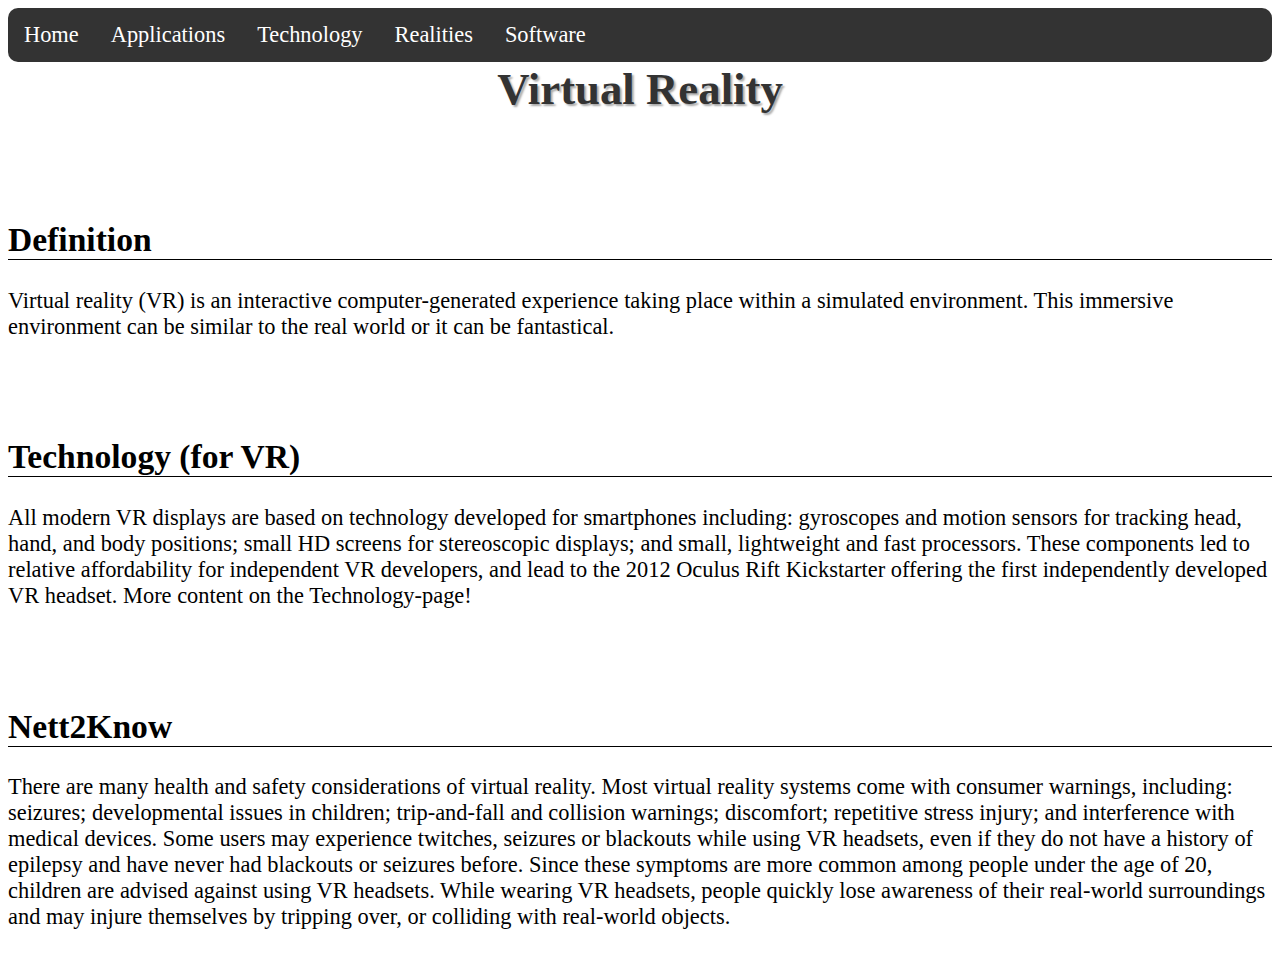
<file: Augmented Reality/Virtual Reality.html>
<!DOCTYPE html>
<html lang="en" dir="ltr">
  <head>
    <meta charset="utf-8">
    <link rel="stylesheet" href = "cssFiles\realitis_style.css"/>
    <link rel="icon" href="images\icon.png" type="image/png" sizes="512x512">
    <title>Virtual Reality</title>
  </head>
  <body>
    <article>
    <ul>
      <li><a href="index.html">Home</a></li>
      <li><a href="applications.html">Applications</a></li>
      <li><a href="technology.html">Technology</a></li>
      <li class="dropdown">
    <a href="javascript:void(0)" class="dropbtn">Realities</a>
    <div class="dropdown-content">
      <a href="Virtual Reality.html">Virtual Reality</a>
      <a href="Augmented Reality.html">Augmented Reality</a>
      <a href="Mixed Reality.html">Mixed Reality</a>
      <a href="Extended Reality.html">Extended Reality</a>
    </div>
  </li>
      <li><a href="software.html">Software</a></li>
    </ul>
  </article>
  <article>
    <section>
      <h1>Virtual Reality</h1>
      <br>
      <h2>Definition</h2>
      <p>Virtual reality (VR) is an interactive computer-generated experience taking place within a simulated environment. This immersive environment can be similar to the real world or it can be fantastical.</p>
      <br>
      <h2>Technology (for VR)</h2>
      <p>All modern VR displays are based on technology developed for smartphones including: gyroscopes and motion sensors for tracking head, hand, and body positions; small HD screens for stereoscopic displays; and small, lightweight and fast processors. These components led to relative affordability for independent VR developers, and lead to the 2012 Oculus Rift Kickstarter offering the first independently developed VR headset.
      More content on the Technology-page!</p>
      <br>
      <h2>Nett2Know</h2>
      <p>There are many health and safety considerations of virtual reality. Most virtual reality systems come with consumer warnings, including: seizures; developmental issues in children; trip-and-fall and collision warnings; discomfort; repetitive stress injury; and interference with medical devices. Some users may experience twitches, seizures or blackouts while using VR headsets, even if they do not have a history of epilepsy and have never had blackouts or seizures before. Since these symptoms are more common among people under the age of 20, children are advised against using VR headsets. While wearing VR headsets, people quickly lose awareness of their real-world surroundings and may injure themselves by tripping over, or colliding with real-world objects.</p>
    </section>
  </article>
  </body>
</html>
</file>
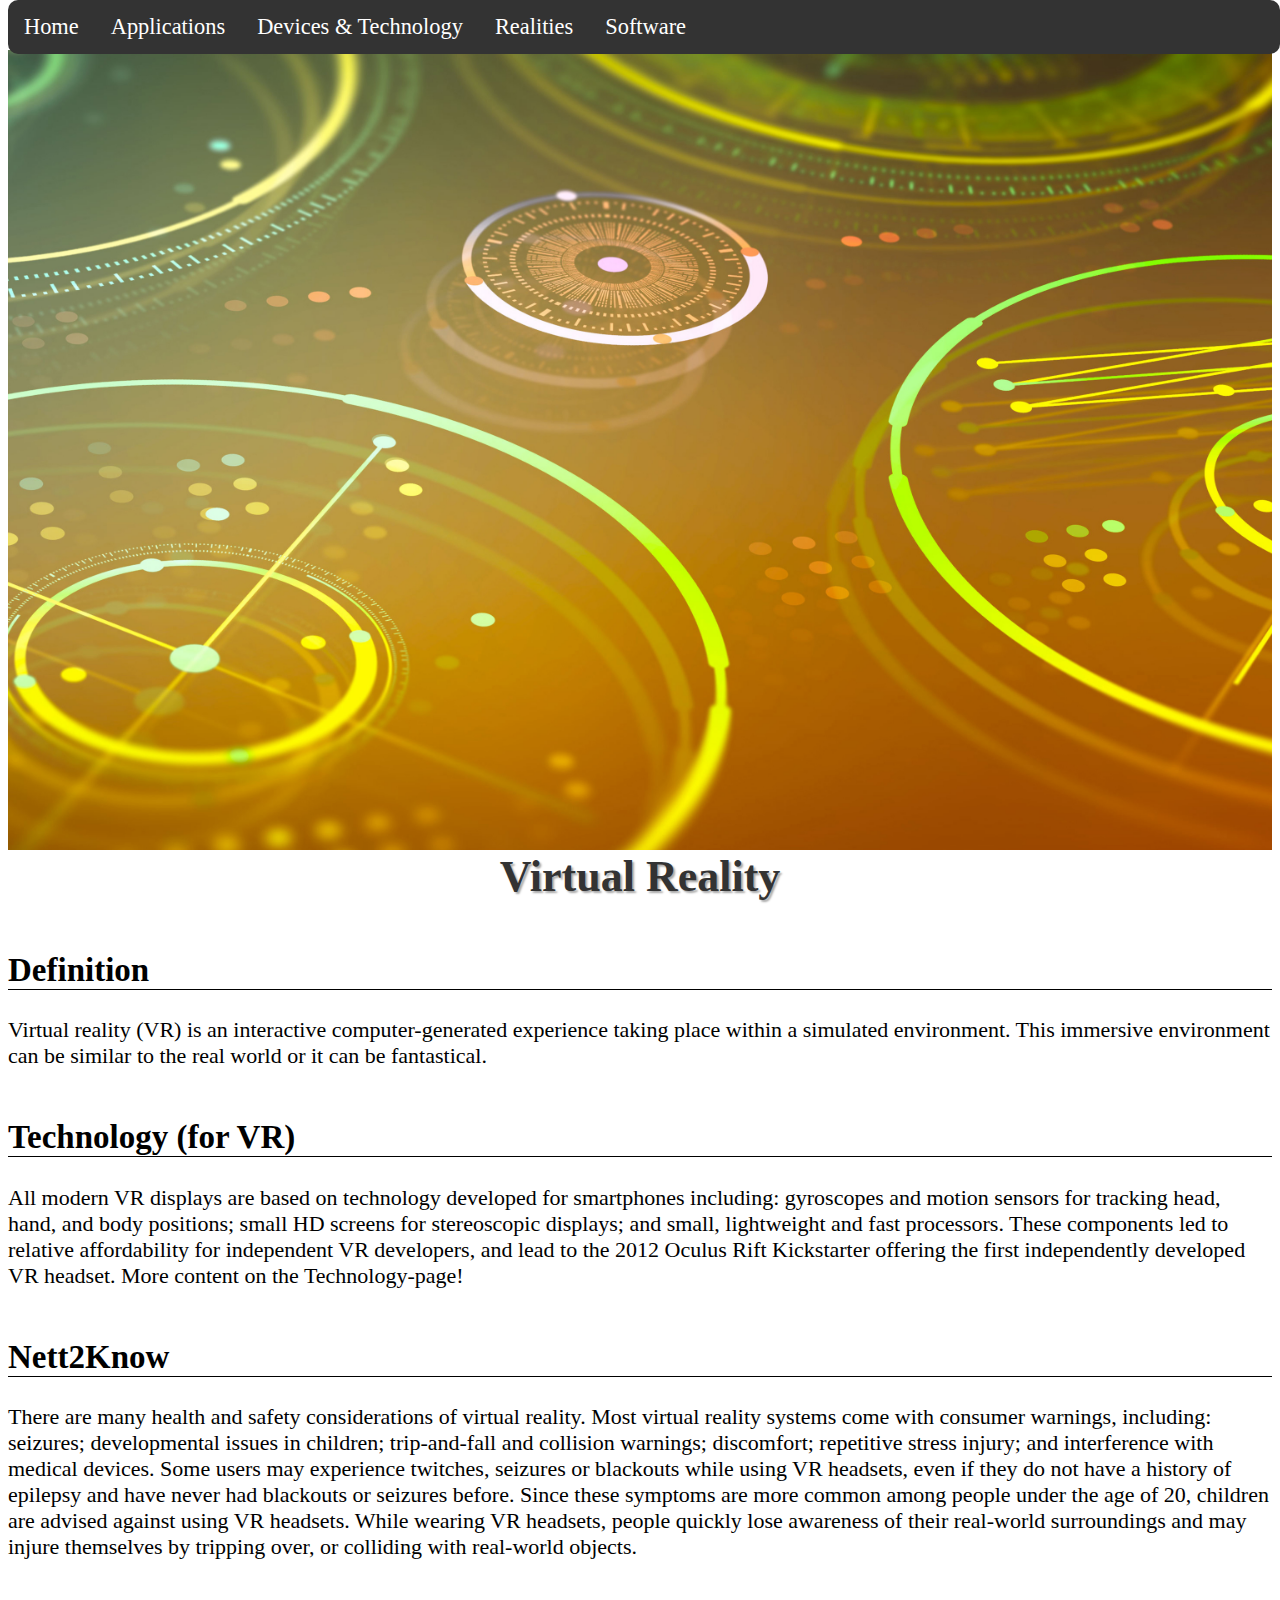
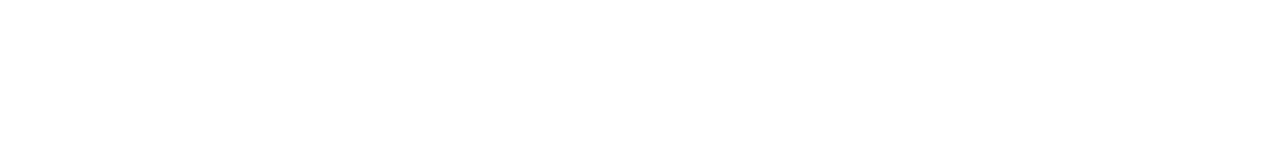
<file: Augmented Reality/virtual_reality.html>
<!DOCTYPE html>
<html lang="en" dir="ltr">
  <head>
    <meta charset="utf-8">
    <link rel="stylesheet" href = "cssFiles/realities_style.css"/>
    <link rel="icon" href="images/icon.png" type="image/png" sizes="512x512">
    <title>Virtual Reality</title>
    <style>
    .parallax {
      background-image: url("images/augmented_reality_tech.jpg");
      min-height: 800px;
      background-attachment: fixed;
      background-position: center;
      background-repeat: no-repeat;
      background-size: cover;
    }
</style>
  </head>
  <body>
  <nav>
    <ul>
      <li><a href="index.html">Home</a></li>
      <li><a href="applications.html">Applications</a></li>
      <li><a href="technology.html">Devices & Technology</a></li>
      <li class="dropdown">
    <a href="javascript:void(0)" class="dropbtn">Realities</a>
    <div class="dropdown-content">
      <a href="virtual_reality.html">Virtual Reality</a>
      <a href="augmented_reality.html">Augmented Reality</a>
      <a href="mixed_reality.html">Mixed Reality</a>
      <a href="extended_reality.html">Extended Reality</a>
    </div>
  </li>
      <li><a href="software.html">Software</a></li>
    </ul>
</nav>
  <article>
    <div class="parallax"></div>
  <div style="height:900px;background-color:white;font-size:22px">
    <h1>Virtual Reality</h1>
    <section>
    <h2>Definition</h2>
    <p>Virtual reality (VR) is an interactive computer-generated experience taking place within a simulated environment. This immersive environment can be similar to the real world or it can be fantastical.</p>
    </section>
    <section>
    <h2>Technology (for VR)</h2>
    <p>All modern VR displays are based on technology developed for smartphones including: gyroscopes and motion sensors for tracking head, hand, and body positions; small HD screens for stereoscopic displays; and small, lightweight and fast processors. These components led to relative affordability for independent VR developers, and lead to the 2012 Oculus Rift Kickstarter offering the first independently developed VR headset.
    More content on the Technology-page!</p>
    </section>
    <section>
    <h2>Nett2Know</h2>
    <p>There are many health and safety considerations of virtual reality. Most virtual reality systems come with consumer warnings, including: seizures; developmental issues in children; trip-and-fall and collision warnings; discomfort; repetitive stress injury; and interference with medical devices. Some users may experience twitches, seizures or blackouts while using VR headsets, even if they do not have a history of epilepsy and have never had blackouts or seizures before. Since these symptoms are more common among people under the age of 20, children are advised against using VR headsets. While wearing VR headsets, people quickly lose awareness of their real-world surroundings and may injure themselves by tripping over, or colliding with real-world objects.</p>
    </section>
  </div>
  </article>
  </body>
</html>
</file>
<file: Augmented Reality/cssFiles/mainpages_styles.css>
body > article > section {
  font-size: large;
}

body {
  font-size: 1.5em;
  text-align: center;
}

p {
  margin-bottom: 10px;
  font-size: 1.2em;
}

h1 {
  font-size: 2em;
  clear: both;
  text-align: center;
  color: #333;
  text-shadow: darkgrey 2px 2px 2px;
}

nav > ul {
    list-style-type: none;
    margin: 0;
    padding: 0;
    background-color: #333;
    position: fixed;
    top: 0;
    width: 99.4%;
    border-radius: 10px;
}

li {
    float: left;
}

li a, .dropbtn {
    display: inline-block;
    color: white;
    text-align: center;
    padding: 14px 16px;
    text-decoration: none;
    border-radius: 10px;
}

li a:hover, .dropdown:hover .dropbtn {
    background-color: red;
}

li.dropdown {
    display: inline-block;
}

.dropdown-content {
    display: none;
    position: absolute;
    background-color: #333;
    min-width: 160px;
    box-shadow: 0px 8px 16px 0px rgba(0,0,0,0.2);
    z-index: 1;
    border-radius: 10px;
}

.dropdown-content a {
    color: white;
    padding: 12px 16px;
    text-decoration: none;
    display: block;
    text-align: left;
}

.dropdown-content a:hover {background-color: red}

.dropdown:hover .dropdown-content {
    display: block;
}

img {
  border-radius: 10px;
  border: 1px solid red;
  margin: 10px;
  float: right;
}

h2 {
    text-align: left;
    border-bottom: 1px solid black;
    margin-top: 50px;
}
</file>
<file: Augmented Reality/cssFiles/realities_style.css>
h1 {
  font-size: 2em;
  clear: both;
  margin-top: 1px;
  text-align: center;
  color: #333;
  text-shadow: darkgrey 2px 2px 2px;
}
h2 {
  border-bottom: 1px solid black;
  margin-top: 50px;
}

nav {
  margin-bottom: 50px;
}

nav > ul {
    list-style-type: none;
    margin: 0;
    padding: 0;
    background-color: #333;
    position: fixed;
    top: 0;
    width: 99.4%;
    border-radius: 10px;
}

body {
  font-size: 1.4em;
}

li {
    float: left;
}
li a, .dropbtn {
    display: inline-block;
    color: white;
    text-align: center;
    padding: 14px 16px;
    text-decoration: none;
    border-radius: 10px;
}

li a:hover, .dropdown:hover .dropbtn {
    background-color: red;
}

li.dropdown {
    display: inline-block;
}

.dropdown-content {
    display: none;
    position: absolute;
    background-color: #333;
    min-width: 160px;
    box-shadow: 0px 8px 16px 0px rgba(0,0,0,0.2);
    z-index: 1;
    border-radius: 10px;
}

.dropdown-content a {
    color: white;
    padding: 12px 16px;
    text-decoration: none;
    display: block;
    text-align: left;
}

.dropdown-content a:hover {
  background-color: red
}

.dropdown:hover .dropdown-content {
    display: block;
}

img {
  border-radius: 10px;
  border: 1px solid red;
  margin: 10px;
}
</file>
<file: Augmented Reality/cssFiles/technology_style.css>
nav > ul {
    list-style-type: none;
    margin: 0;
    padding: 0;
    background-color: #333;
    position: fixed;
    top: 0;
    width: 99.4%;
    border-radius: 10px;
}

nav {
  margin-bottom: 3%;
}

body {
  font-size: 1.4em;
  text-align: center;
}

td > ul > li {
  clear: both;
  padding: 5px;
}

table, th, td {
  border: 2px solid black;
  padding: 5px;
}

table {
  border-collapse: collapse;
  width: 50%;
  margin-left:25%;
  margin-right:25%;
  margin-bottom: 2.5%;
}

caption {
  font-size: 1.3em;
  font-weight: bold;
  text-decoration: underline;
  margin-top: 1%;
  background-color: #333;
  color: white;
}

th {
  background-color: #333;
  color: white;
  font-size: 1.1em;
}

nav > li {
    float: left;
}

nav > li a:hover {
    background-color: #111;
}

h1 {
  clear: both;
  text-align: center;
  color: #333;
  text-shadow: darkgrey 2px 2px 2px;
}

h2 {
  text-decoration: underline;
  text-decoration-style: double;
  margin-top: 1.5%;
  clear: both;
}

li {
    float: left;
}

li a, .dropbtn {
    display: inline-block;
    color: white;
    text-align: center;
    padding: 14px 16px;
    text-decoration: none;
    border-radius: 10px;
}

li a:hover, .dropdown:hover .dropbtn {
    background-color: red;
}

li.dropdown {
    display: inline-block;
}

.dropdown-content {
    display: none;
    position: absolute;
    background-color: #333;
    min-width: 160px;
    box-shadow: 0px 8px 16px 0px rgba(0,0,0,0.2);
    z-index: 1;
    border-radius: 10px;
}

.dropdown-content a {
    color: white;
    padding: 12px 16px;
    text-decoration: none;
    display: block;
    text-align: left;
}

.dropdown-content a:hover {background-color: red}

.dropdown:hover .dropdown-content {
    display: block;
}
</file>
